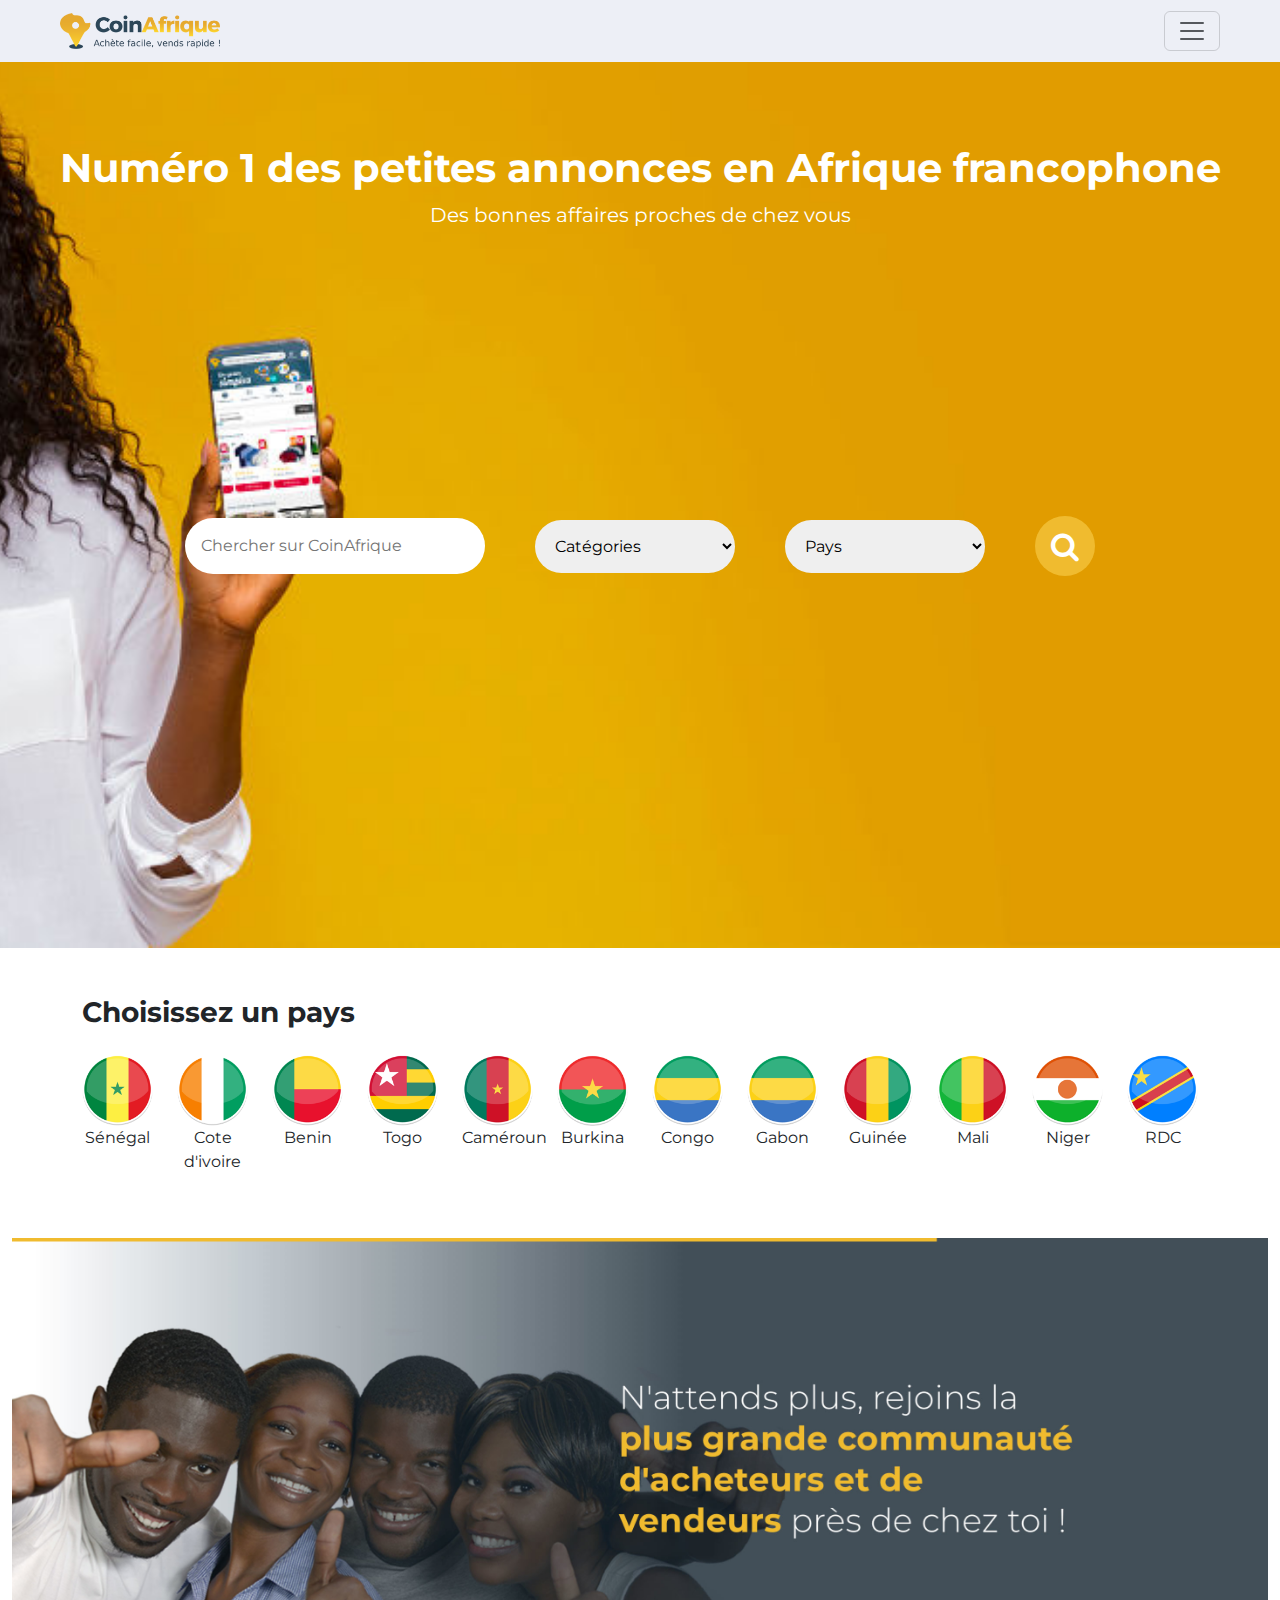
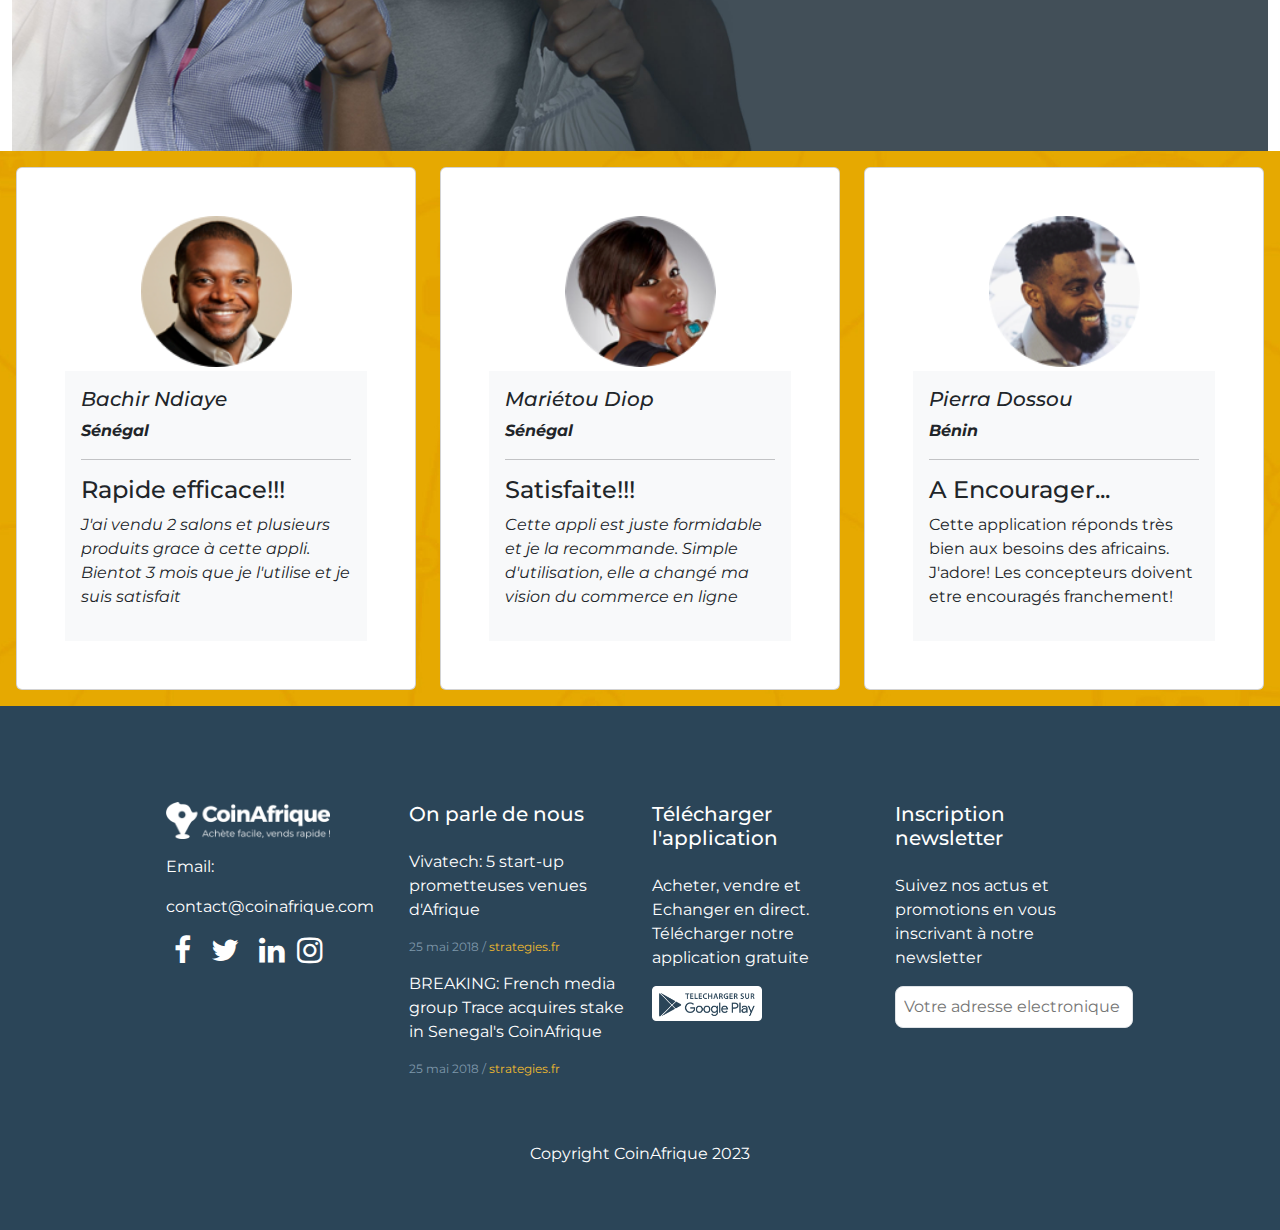
<file: index.html>
<!DOCTYPE html>
<html lang="en">

<head>
    <meta charset="UTF-8">
    <meta name="viewport" content="width=device-width, initial-scale=1.0">
    <link rel="stylesheet" href="assets/css/bootstrap.css">
    <link href="https://cdn.jsdelivr.net/npm/bootstrap@5.3.2/dist/css/bootstrap.min.css" rel="stylesheet"
        integrity="sha384-T3c6CoIi6uLrA9TneNEoa7RxnatzjcDSCmG1MXxSR1GAsXEV/Dwwykc2MPK8M2HN" crossorigin="anonymous">
    <link rel="stylesheet" href="styles.css">
    <link rel="stylesheet" href="https://cdnjs.cloudflare.com/ajax/libs/font-awesome/4.7.0/css/font-awesome.css"
        integrity="sha512-5A8nwdMOWrSz20fDsjczgUidUBR8liPYU+WymTZP1lmY9G6Oc7HlZv156XqnsgNUzTyMefFTcsFH/tnJE/+xBg=="
        crossorigin="anonymous" referrerpolicy="no-referrer" />
    <title>Accueil</title>
</head>

<body>

    <nav class="navbar fixed-top w-100 px-5">
        <div class="container-fluid">
            <a class="navbar-brand" href="#">
                <img src="images/nouveau-Logo_CoinAfrique.png" alt="" class="img-fluid test">
            </a>
            <button class="navbar-toggler" type="button" data-bs-toggle="collapse" data-bs-target="#navbarNav"
                aria-controls="navbarNav" aria-expanded="false" aria-label="Toggle navigation">
                <span class="navbar-toggler-icon"></span>
            </button>
            <div class="collapse navbar-collapse" id="navbarNav">
                <ul class="navbar-nav mt-4">
                    <li class="nav-item">
                        <a class="nav-link active" aria-current="page" href="index.html">Accueil</a>
                    </li>
                    <li class="nav-item">
                        <a class="nav-link" href="a-propos.html">A propos</a>
                    </li>
                    <li class="nav-item">
                        <a class="nav-link" href="presse.html">Presse</a>
                    </li>
                    <li class="nav-item">
                        <a class="nav-link" href="tutoriels.html">Tutoriels</a>
                    </li>
                    <li class="nav-item">
                        <a class="nav-link" href="blog.html">Blog</a>
                    </li>
                    <li class="nav-item">
                        <a class="nav-link" href="contact.html">Contact</a>
                    </li>
                </ul>
            </div>
        </div>


    </nav>
    <div class="header pt-5 mt-5">
        <div class="col-12 col-sm-12   text-center  mt-5  ">
            <h1 class="text-white fw-bold text ">Numéro 1 des petites annonces en Afrique francophone</h1>
            <p class="text-white fs-5 mt-2">Des bonnes affaires proches de chez vous</p>
        </div>
        <div class="d-flex justify-content-center align-items-center mt-5 middle">
            <div>
                <input style="width: 300px;" type="text" class="p-3 rounded-5 border-0"
                    placeholder="Chercher sur CoinAfrique">
            </div>
            <div>
                <select style="width: 200px;" name="sec" id="sec" class="p-3 rounded-5 border-0">
                    <option value="Catégories">Catégories</option>
                </select>
            </div>
            <div>
                <select style="width: 200px;" name="sec" id="sec" class="p-3 rounded-5 border-0">
                    <option value="Payss">Pays</option>
                </select>
            </div>
            <div class="d-flex justify-content-center align-items-center rounded-5 p-4"
                style="background-color: #F0BB2F; width: 60px; height: 60px;">
                <i class="fa fa-search text-white"></i>
            </div>
        </div>


    </div>
    </div>
    <section id="pays">
        <div class="container mt-5">
            <div class="row">
                <h3 class="fw-bolder mb-4  pays">Choisissez un pays</h3>
            </div>
            <div class="row text-center">
                <div class="col-lg-1">
                    <img src="images/Icone_Senegal.png" alt="" class="img-fluid ">
                    <p class="text-center">Sénégal</p>
                </div>
                <div class="col-lg-1">
                    <img src="images/Icone_IvoryCoast.png" alt="" class="img-fluid ">
                    <p class="text-center ">Cote d'ivoire</p>
                </div>
                <div class="col-lg-1">
                    <img src="images/Icone_Benin.png" alt="" class="img-fluid ">
                    <p class="text-center">Benin</p>
                </div>
                <div class="col-lg-1">
                    <img src="images/Icone_Togo.png" alt="" class="img-fluid ">
                    <p class="text-center">Togo</p>
                </div>
                <div class="col-lg-1">
                    <img src="images/Icone_Cameroon.png" alt="" class="img-fluid ">
                    <p class="text-center">Caméroun</p>
                </div>
                <div class="col-lg-1">
                    <img src="images/Icone_BurkinaFaso.png" alt="" class="img-fluid">
                    <p class="text-center ">Burkina</p>

                </div>

                <div class="col-lg-1">
                    <img src="images/Icone_Gabon.png" alt="" class="img-fluid ">
                    <p class="text-center">Congo</p>
                </div>
                <div class="col-lg-1">
                    <img src="images/Icone_Gabon.png" alt="" class="img-fluid ">
                    <p class="text-center">Gabon</p>
                </div>
                <div class="col-lg-1">
                    <img src="images/Icone_Guinee.png" alt="" class="img-fluid ">
                    <p class="text-center">Guinée</p>
                </div>
                <div class="col-lg-1">
                    <img src="images/Icone_Mali.png" alt="" class="img-fluid ">
                    <p class="text-center">Mali</p>
                </div>
                <div class="col-lg-1">
                    <img src="images/Icone_Niger.png" alt="" class="img-fluid ">
                    <p class="text-center">Niger</p>
                </div>
                <div class="col-lg-1">
                    <img src="images/Icone_RDCongo.png" alt="" class="img-fluid ">
                    <p class="text-center">RDC</p>
                </div>
            </div>
        </div>
    </section>
    <!-- Présentation -->
    <section id="pres" class="mt-5 ">
        <div class="container-fluid mt-5">
            <div id="carouselExampleSlidesOnly" class="carousel slide" data-bs-ride="carousel">
                <div class="carousel-inner">
                    <div class="carousel-item active">
                        <img src="images/slider1-2880x1177_c.jpg" class="d-block w-100" alt="...">
                    </div>
                    <div class="carousel-item">
                        <img src="images/slider2-2880x1177_c.jpg" class="d-block w-100" alt="...">
                    </div>
                    <div class="carousel-item">
                        <img src="images/slide3.jpg" class="d-block w-100" alt="...">
                    </div>
                </div>
            </div>

        </div>
    </section>
    <!-- Testimony -->
    <section id="testimony">
        <div class="container-fluid p-3">
            <div class="row gy-4 justify-content-center align-items-center">
                <div class="col-lg-4">
                    <div class="card testimony-card rounded p-5">
                        <div class="d-flex justify-content-center align-items-center">
                            <img src="images/Profil.png" alt="" class="img-fluid w-50">
                        </div>
                        <div class="card-body bg-light mt-1">

                            <h5 class="fst-italic">Bachir Ndiaye</h5>
                            <p class="fst-italic fw-bold">Sénégal</p>
                            <hr>
                            <h4>Rapide efficace!!!</h4>
                            <p class="fst-italic">J'ai vendu 2 salons et plusieurs produits grace à cette appli. Bientot
                                3 mois que je
                                l'utilise et je suis satisfait</p>
                        </div>
                    </div>
                </div>
                <div class="col-lg-4">
                    <div class="card testimony-card rounded p-5">
                        <div class="d-flex justify-content-center align-items-center">
                            <img src="images/Profil2.png" alt="" class="w-50">
                        </div>
                        <div class="card-body bg-light mt-1">

                            <h5 class="fst-italic">Mariétou Diop</h5>
                            <p class="fst-italic fw-bold">Sénégal</p>
                            <hr>
                            <h4>Satisfaite!!!</h4>
                            <p class="fst-italic">Cette appli est juste formidable et je la recommande. Simple
                                d'utilisation, elle a changé
                                ma vision du commerce en ligne</p>
                        </div>
                    </div>
                </div>
                <div class="col-lg-4">
                    <div class="card testimony-card rounded p-5">
                        <div class="d-flex justify-content-center align-items-center">
                            <img src="images/Profil3.png" alt="" class="w-50">
                        </div>
                        <div class="card-body bg-light mt-1">

                            <h5 class="fst-italic">Pierra Dossou</h5>
                            <p class="fst-italic fw-bold">Bénin</p>
                            <hr>
                            <h4>A Encourager...</h4>
                            <p>Cette application réponds très bien aux besoins des africains. J'adore! Les concepteurs
                                doivent etre encouragés franchement!</p>
                        </div>
                    </div>
                </div>
            </div>


        </div>
    </section>
    <!-- footer -->
    <footer>
        <div class="container p-5">
            <div class="row text-white p-5">
                <div class="col-lg-3">
                    <img src="images/logo-Coin-Afrique_blanc.png" alt="" class="w-75 mb-3">
                    <p>Email:</p>
                    <p>contact@coinafrique.com</p>
                    <div>
                        <i class="fa fa-facebook mx-2" aria-hidden="true"></i>
                        <i class="fa fa-twitter mx-2" aria-hidden="true"></i>
                        <i class="fa fa-linkedin mx-2" aria-hidden="true"></i>
                        <i class="fa fa-instagram " aria-hidden="true"></i>
                    </div>
                </div>

                <div class="col-lg-3">
                    <h5 class="mb-4">On parle de nous</h5>
                    <p>Vivatech: 5 start-up prometteuses venues d'Afrique</p>
                    <p class="para2">25 mai 2018 / <span class="span"> strategies.fr</span></p>
                    <p>BREAKING: French media group Trace acquires stake in Senegal's CoinAfrique</p>
                    <p class="para2">25 mai 2018 / <span class="span"> strategies.fr</span></p>
                </div>

                <div class="col-lg-3">
                    <h5 class="mb-4">Télécharger l'application</h5>
                    <p>Acheter, vendre et Echanger en direct. Télécharger notre application gratuite</p>
                    <img src="images/Icon_GooglePlay.png" alt="" class="img-fluid w-50">
                </div>

                <div class="col-lg-3">
                    <h5 class="mb-4">Inscription newsletter</h5>
                    <p>Suivez nos actus et promotions en vous inscrivant à notre newsletter</p>
                    <input type="text" placeholder="Votre adresse electronique" class="p-2 border rounded-3">

                </div>
            </div>
            <div class="row">
                <p class="text-white text-center">Copyright CoinAfrique 2023</p>
            </div>
        </div>
    </footer>
    <script src="https://cdn.jsdelivr.net/npm/bootstrap@5.3.2/dist/js/bootstrap.bundle.min.js"
        integrity="sha384-C6RzsynM9kWDrMNeT87bh95OGNyZPhcTNXj1NW7RuBCsyN/o0jlpcV8Qyq46cDfL"
        crossorigin="anonymous"></script>
</body>

</html>
</file>
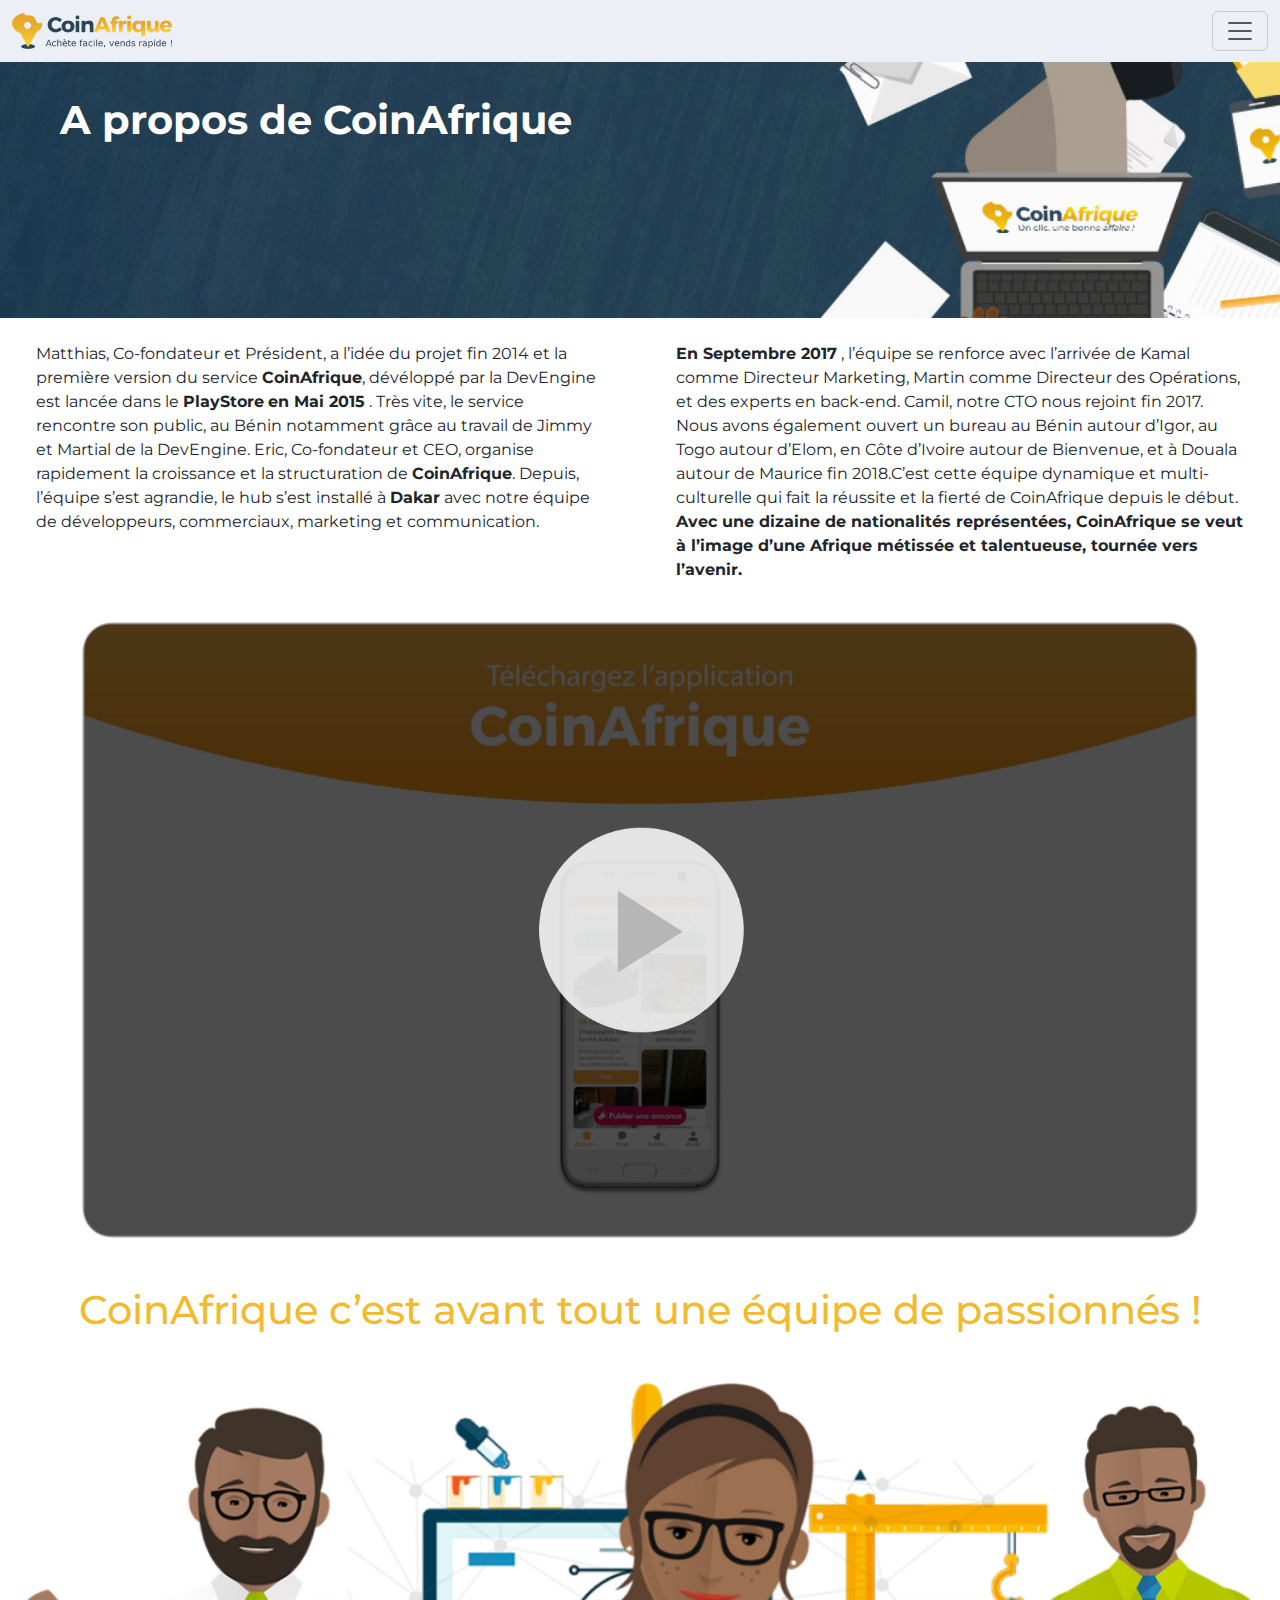
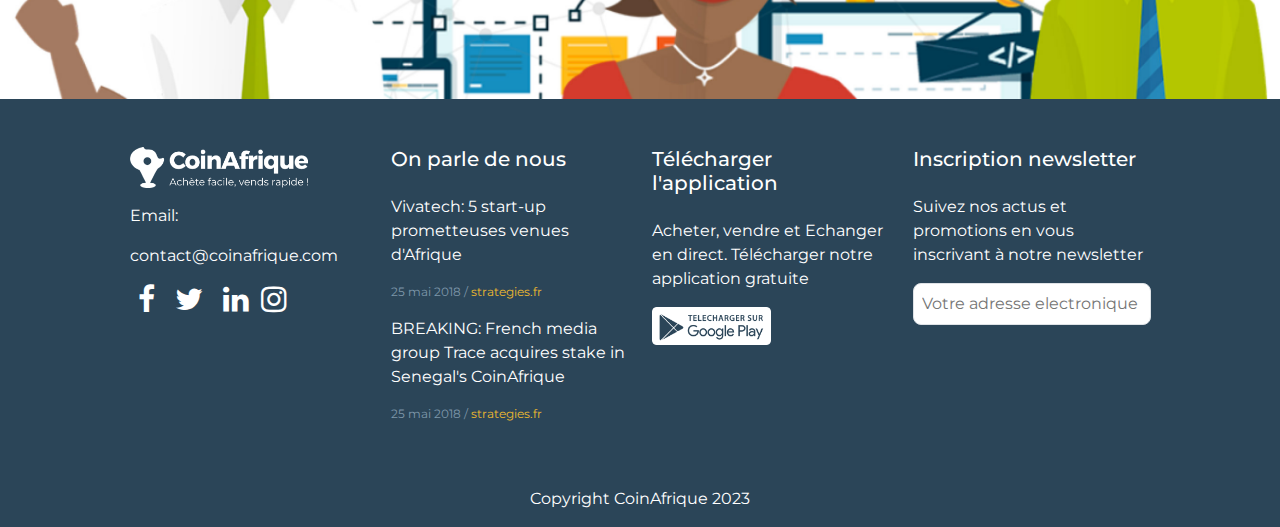
<file: a-propos.html>
<!DOCTYPE html>
<html lang="en">

<head>
  <meta charset="UTF-8">
  <meta name="viewport" content="width=device-width, initial-scale=1.0">
  <link rel="stylesheet" href="assets/css/bootstrap.css">
  <link href="https://cdn.jsdelivr.net/npm/bootstrap@5.3.2/dist/css/bootstrap.min.css" rel="stylesheet"
    integrity="sha384-T3c6CoIi6uLrA9TneNEoa7RxnatzjcDSCmG1MXxSR1GAsXEV/Dwwykc2MPK8M2HN" crossorigin="anonymous">
  <link rel="stylesheet" href="styles.css">
  <link rel="stylesheet" href="https://cdnjs.cloudflare.com/ajax/libs/font-awesome/4.7.0/css/font-awesome.css"
    integrity="sha512-5A8nwdMOWrSz20fDsjczgUidUBR8liPYU+WymTZP1lmY9G6Oc7HlZv156XqnsgNUzTyMefFTcsFH/tnJE/+xBg=="
    crossorigin="anonymous" referrerpolicy="no-referrer" />
  <title>A propos</title>
</head>

<body>
  <nav class="navbar  fixed-top w-100">
    <div class="container-fluid">
      <a class="navbar-brand" href="#">
        <img src="images/nouveau-Logo_CoinAfrique.png" alt="" class="img-fluid test">
      </a>
      <button class="navbar-toggler" type="button" data-bs-toggle="collapse" data-bs-target="#navbarNav"
        aria-controls="navbarNav" aria-expanded="false" aria-label="Toggle navigation">
        <span class="navbar-toggler-icon"></span>
      </button>
      <div class="collapse navbar-collapse" id="navbarNav">
        <ul class="navbar-nav">
          <li class="nav-item">
            <a class="nav-link active" aria-current="page" href="index.html">Accueil</a>
          </li>
          <li class="nav-item">
            <a class="nav-link" href="a-propos.html">A propos</a>
          </li>
          <li class="nav-item">
            <a class="nav-link" href="presse.html">Presse</a>
          </li>
          <li class="nav-item">
            <a class="nav-link" href="blog.html">Blog</a>
          </li>
          <li class="nav-item">
            <a class="nav-link" href="tutoriels.html">Tutoriels</a>
          </li>
          <li class="nav-item">
            <a class="nav-link" href="contact.html">Contact</a>
          </li>

        </ul>
      </div>
    </div>


  </nav>

  <!-- SECTION A PROPOS -->
  <section class="mt-5">

    <div class="container-fluid blog-bg mt-5 ">
      <h1 class="text-white fw-bolder pt-5 pb-5 ms-5">A propos de CoinAfrique</h1>
    </div>

  </section>
  <section id="a-propos">
    <div class="container-fluid ">

      <div class="row">
        <div class="col-lg-6">
          <p class="p-4 ">
            Matthias, Co-fondateur et Président, a l’idée du projet fin 2014 et la première version du service
            <span class="fw-bolder">CoinAfrique</span>, dévéloppé par la DevEngine est lancée dans le <span
              class="fw-bolder">PlayStore</span> <span class="fw-bolder">en Mai 2015</span>
            . Très vite, le service
            rencontre son public, au Bénin notamment grâce au travail de Jimmy et Martial de la DevEngine. Eric,
            Co-fondateur et CEO, organise rapidement la croissance et la structuration de <span class="fw-bolder">
              CoinAfrique</span>. Depuis, l’équipe
            s’est agrandie, le hub s’est installé à <span class="fw-bolder">Dakar</span> avec notre équipe de
            développeurs, commerciaux, marketing et
            communication.
          </p>
        </div>
        <div class="col-lg-6">
          <p class="p-4">
            <span class="fw-bolder"> En Septembre 2017</span> , l’équipe se renforce avec l’arrivée de Kamal comme
            Directeur Marketing, Martin comme
            Directeur des Opérations, et des experts en back-end. Camil, notre CTO nous rejoint fin 2017.
            Nous avons également ouvert un bureau au Bénin autour d’Igor, au Togo autour d’Elom, en Côte d’Ivoire autour
            de Bienvenue, et à Douala autour de Maurice fin 2018.C’est cette équipe dynamique et multi-culturelle qui
            fait la réussite et la fierté de CoinAfrique depuis le début. <span class="fw-bolder">Avec une dizaine de
              nationalités représentées,
              CoinAfrique se veut à l’image d’une Afrique métissée et talentueuse, tournée vers l’avenir.
          </p></span>
        </div>
      </div>
    </div>
  </section>
  <!--  -->
  <section class="video">
    <div class="container">
      <div class="row justify-content-center align-items-center">
        <div class="col">
          <div class="card  rounded-5 mb-5">
            <img src="images/video_placeholder.png" alt="" class="img-fluid">
          </div>

        </div>

      </div>
    </div>
  </section>
  <!--  -->
  <section class="team">
    <div class="container-fluid">
      <div class="row">
        <h1 class="text-center mb-5">CoinAfrique c’est avant tout une équipe de passionnés !</h1>
      </div>
      <div class="row">
        <img src="images/apropos-img.jpg" alt="">
      </div>
    </div>
  </section>
  <!-- FOOTER -->
  <footer>
    <div class="container">
      <div class="row text-white p-5">
        <div class="col-lg-3">
          <img src="images/logo-Coin-Afrique_blanc.png" alt="" class="w-75 mb-3">
          <p>Email:</p>
          <p>contact@coinafrique.com</p>
          <div>
            <i class="fa fa-facebook mx-2" aria-hidden="true"></i>
            <i class="fa fa-twitter mx-2" aria-hidden="true"></i>
            <i class="fa fa-linkedin mx-2" aria-hidden="true"></i>
            <i class="fa fa-instagram " aria-hidden="true"></i>
          </div>
        </div>
        <!--  -->
        <div class="col-lg-3">
          <h5 class="mb-4">On parle de nous</h5>
          <p>Vivatech: 5 start-up prometteuses venues d'Afrique</p>
          <p class="para2">25 mai 2018 / <span class="span"> strategies.fr</span></p>
          <p>BREAKING: French media group Trace acquires stake in Senegal's CoinAfrique</p>
          <p class="para2">25 mai 2018 / <span class="span"> strategies.fr</span></p>
        </div>
        <!--  -->
        <div class="col-lg-3">
          <h5 class="mb-4">Télécharger l'application</h5>
          <p>Acheter, vendre et Echanger en direct. Télécharger notre application gratuite</p>
          <img src="images/Icon_GooglePlay.png" alt="" class="img-fluid w-50">
        </div>
        <!--  -->
        <div class="col-lg-3">
          <h5 class="mb-4">Inscription newsletter</h5>
          <p>Suivez nos actus et promotions en vous inscrivant à notre newsletter</p>
          <input type="text" placeholder="Votre adresse electronique" class="p-2 border rounded-3">

        </div>
      </div>
      <div class="row">
        <p class="text-white text-center">Copyright CoinAfrique 2023</p>
      </div>
    </div>
  </footer>
  <script src="https://cdn.jsdelivr.net/npm/bootstrap@5.3.2/dist/js/bootstrap.bundle.min.js"
    integrity="sha384-C6RzsynM9kWDrMNeT87bh95OGNyZPhcTNXj1NW7RuBCsyN/o0jlpcV8Qyq46cDfL"
    crossorigin="anonymous"></script>
</body>

</html>
</file>
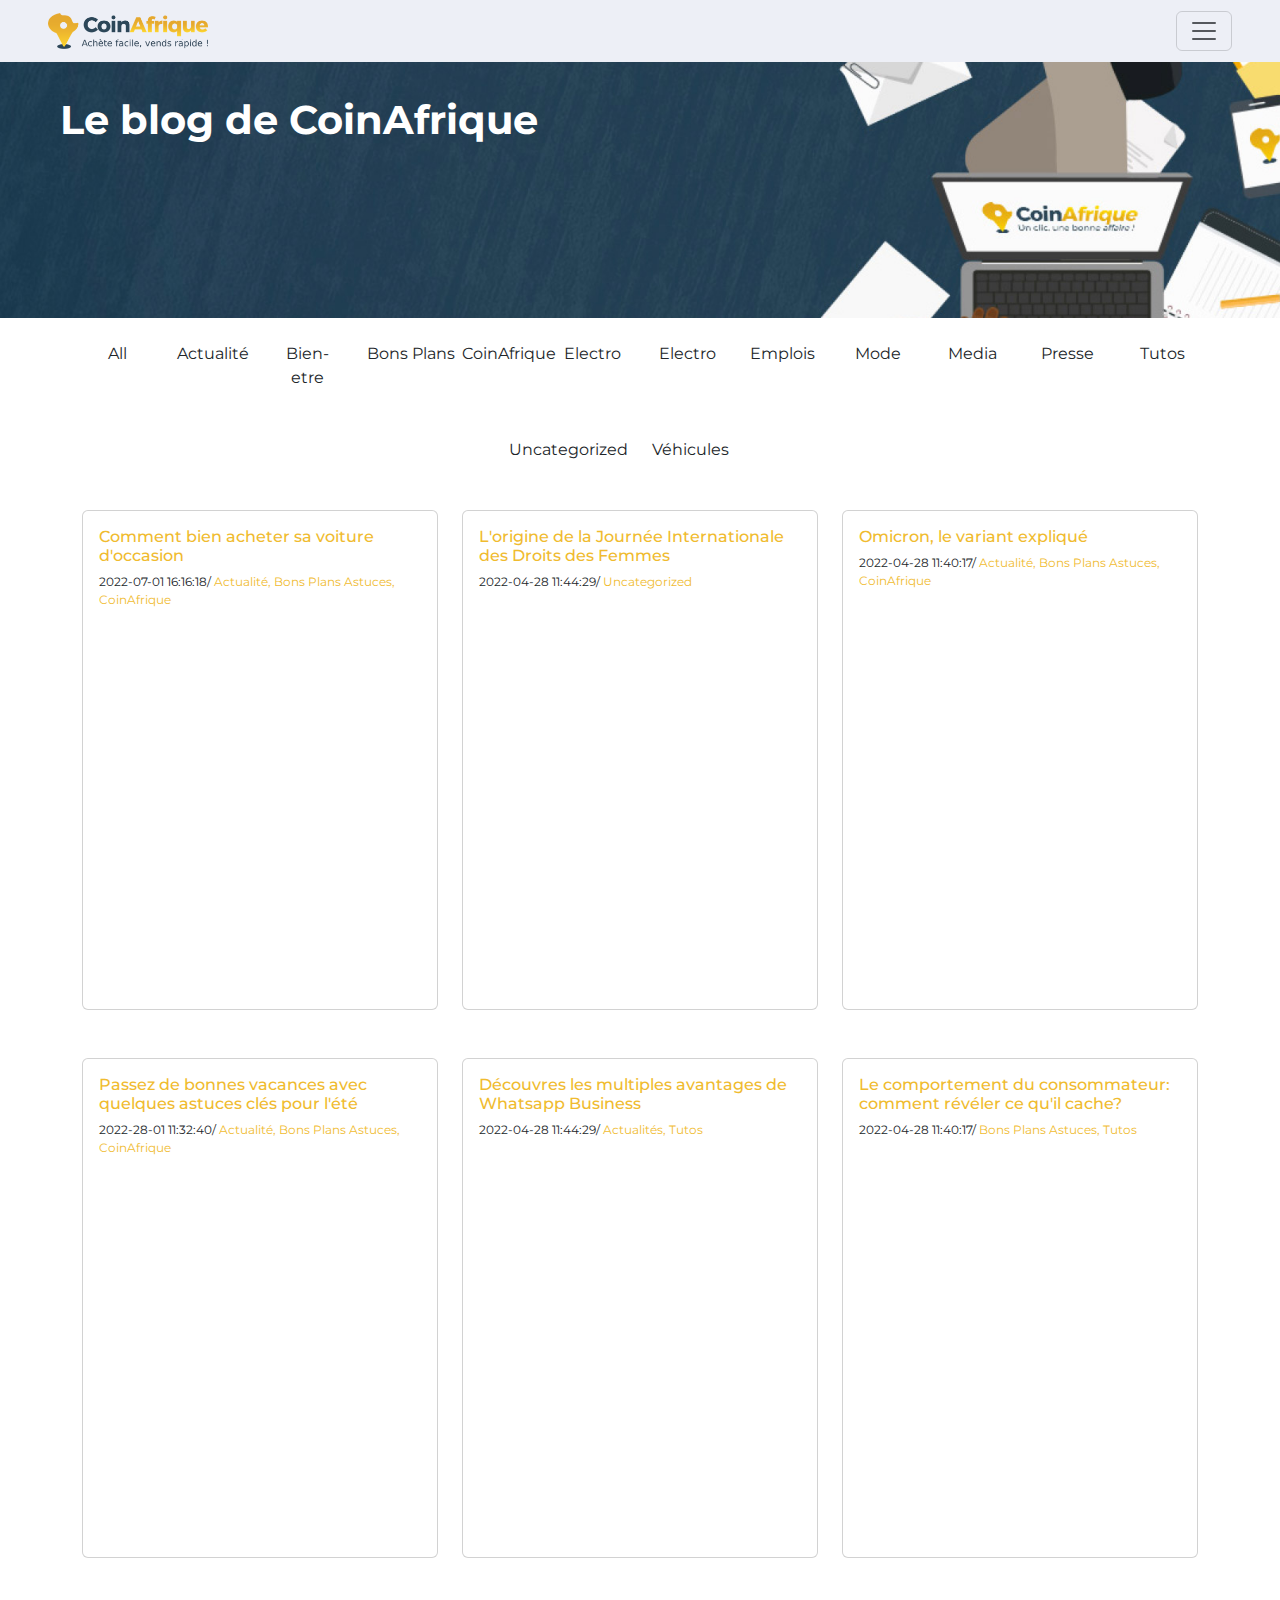
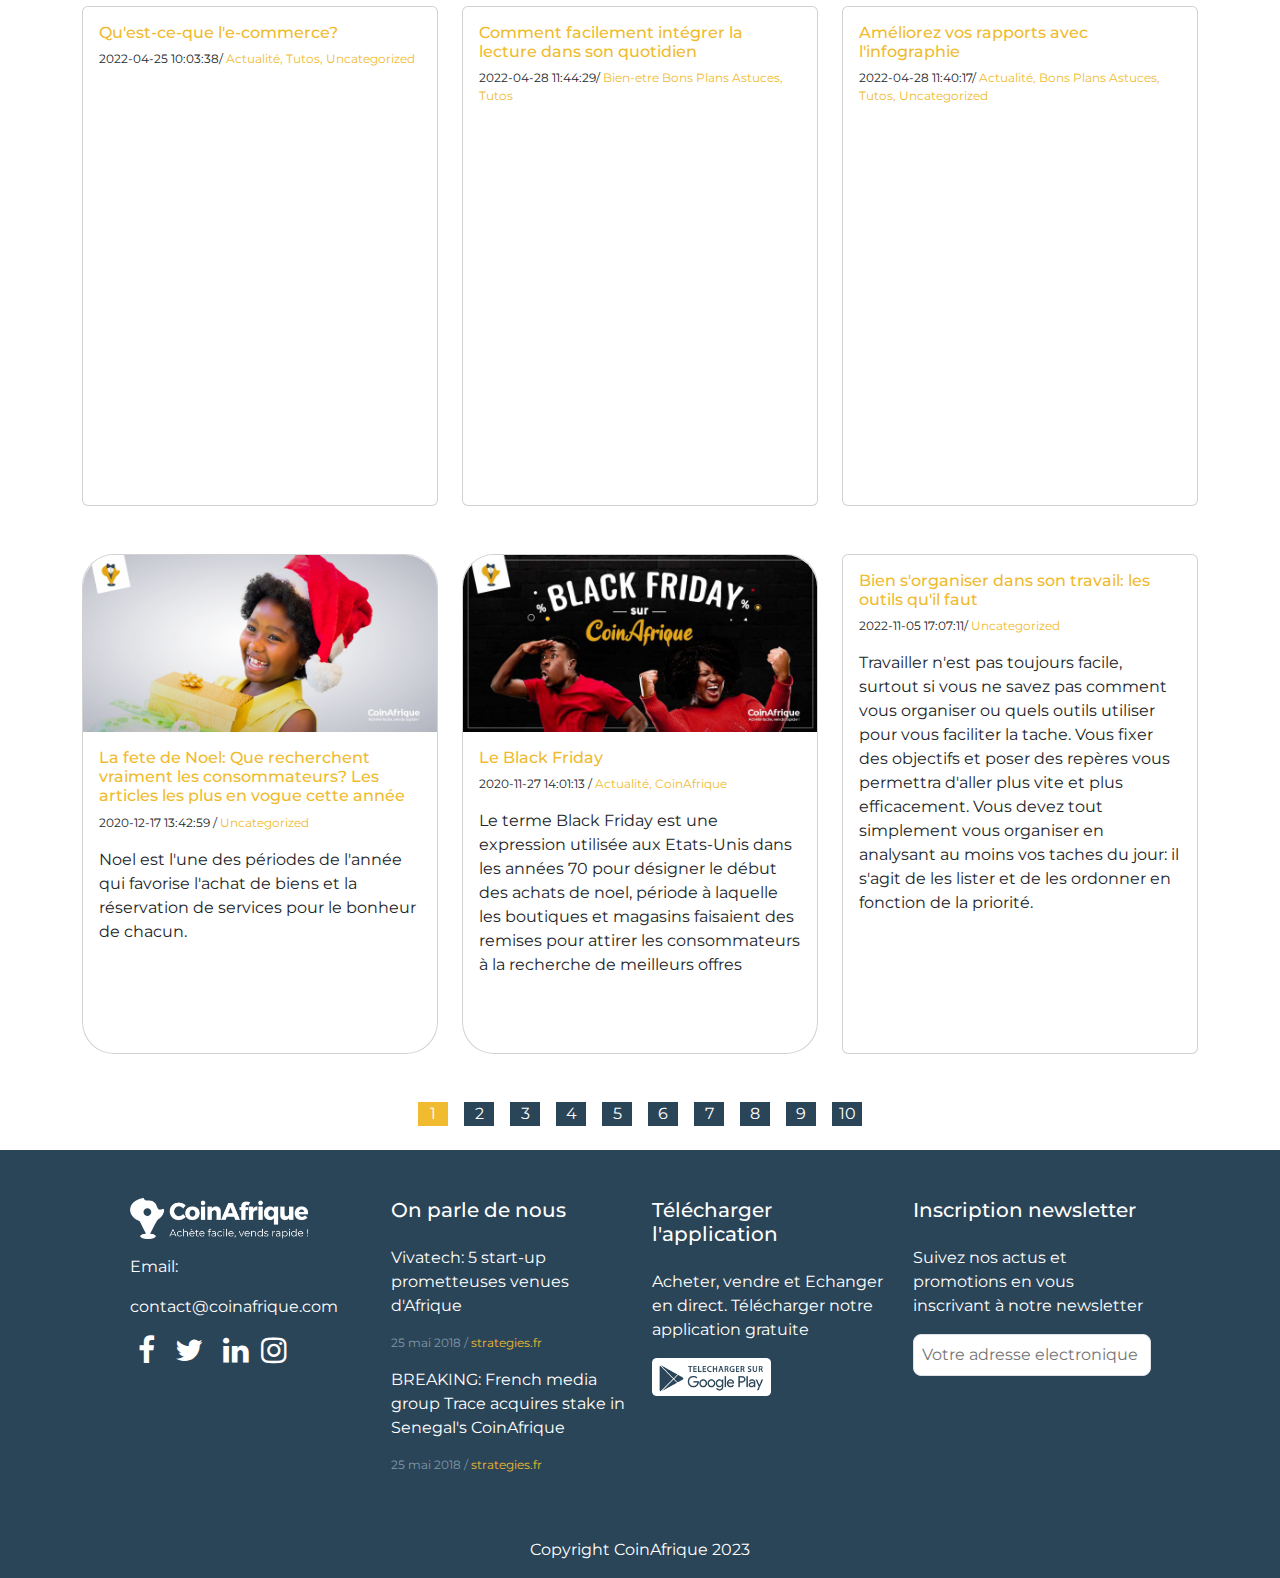
<file: blog.html>
<!DOCTYPE html>
<html lang="en">

<head>
    <meta charset="UTF-8">
    <meta name="viewport" content="width=device-width, initial-scale=1.0">
    <link rel="stylesheet" href="assets/css/bootstrap.css">
    <link href="https://cdn.jsdelivr.net/npm/bootstrap@5.3.2/dist/css/bootstrap.min.css" rel="stylesheet"
        integrity="sha384-T3c6CoIi6uLrA9TneNEoa7RxnatzjcDSCmG1MXxSR1GAsXEV/Dwwykc2MPK8M2HN" crossorigin="anonymous">
    <link rel="stylesheet" href="styles.css">
    <link rel="stylesheet" href="https://cdnjs.cloudflare.com/ajax/libs/font-awesome/4.7.0/css/font-awesome.css"
        integrity="sha512-5A8nwdMOWrSz20fDsjczgUidUBR8liPYU+WymTZP1lmY9G6Oc7HlZv156XqnsgNUzTyMefFTcsFH/tnJE/+xBg=="
        crossorigin="anonymous" referrerpolicy="no-referrer" />
    <title>Blog</title>
</head>

<body>
    <nav class="navbar px-5  fixed-top w-100">
        <div class="container-fluid  p-0 ">
            <a class="navbar-brand" href="#">
                <img src="images/nouveau-Logo_CoinAfrique.png" alt="" class="img-fluid test">
            </a>
            <button class="navbar-toggler" type="button" data-bs-toggle="collapse" data-bs-target="#navbarNav"
                aria-controls="navbarNav" aria-expanded="false" aria-label="Toggle navigation">
                <span class="navbar-toggler-icon"></span>
            </button>
            <div class="collapse navbar-collapse" id="navbarNav">
                <ul class="navbar-nav">
                    <li class="nav-item">
                        <a class="nav-link active" aria-current="page" href="index.html">Accueil</a>
                    </li>
                    <li class="nav-item">
                        <a class="nav-link" href="a-propos.html">A propos</a>
                    </li>
                    <li class="nav-item">
                        <a class="nav-link" href="presse.html">Presse</a>
                    </li>
                    <li class="nav-item">
                        <a class="nav-link" href="blog.html">Blog</a>
                    </li>
                    <li class="nav-item">
                        <a class="nav-link" href="tutoriels.html">Tutoriels</a>
                    </li>
                    <li class="nav-item">
                        <a class="nav-link" href="contact.html">Contact</a>
                    </li>
                </ul>
            </div>
        </div>


    </nav>

    <section class="mt-5 ">
        <div class="container-fluid blog-bg mt-5">
            <h1 class="text-white fw-bolder pt-5 pb-5 ms-5">Le blog de CoinAfrique</h1>
        </div>
    </section>
    <section id="blog">
        <div class="container">
            <div class="row mt-4 text-center">
                <div class="col-lg-1 ">
                    All
                </div>
                <div class="col-lg-1">
                    Actualité
                </div>
                <div class="col-lg-1">
                    Bien-etre
                </div>
                <div class="col-lg-1 text-nowrap">
                    Bons Plans
                </div>
                <div class="col-lg-1">
                    CoinAfrique
                </div>
                <div class="col-lg-1">
                    Electro
                </div>
                <div class="col-lg-1">
                    Electro
                </div>
                <div class="col-lg-1">
                    Emplois
                </div>
                <div class="col-lg-1">
                    Mode
                </div>
                <div class="col-lg-1">
                    Media
                </div>
                <div class="col-lg-1">
                    Presse
                </div>
                <div class="col-lg-1">
                    Tutos
                </div>
            </div>

        </div>
        <div class="container mt-5">
            <div class="row text-center">

                <div class="col text-end">
                    Uncategorized
                </div>
                <div class="col text-start">
                    Véhicules
                </div>
            </div>
            <div class="row gy-4 mt-4">
                <div class="col-lg-4">
                    <div class="card rounded">
                        <div class="card-body">
                            <h6>Comment bien acheter sa voiture d'occasion</h6>
                            <p class="para">2022-07-01 16:16:18/ <span class="span">Actualité, Bons Plans Astuces,
                                    CoinAfrique</span></p>
                        </div>
                    </div>
                </div>
                <div class="col-lg-4">
                    <div class="card rounded">
                        <div class="card-body">
                            <h6>L'origine de la Journée Internationale des Droits des Femmes</h6>
                            <p class="para">2022-04-28 11:44:29/ <span class="span">
                                    Uncategorized
                                </span></p>
                        </div>
                    </div>
                </div>
                <div class="col-lg-4">
                    <div class="card rounded">
                        <div class="card-body">
                            <h6>Omicron, le variant expliqué</h6>
                            <p class="para">2022-04-28 11:40:17/ <span class="span">Actualité, Bons Plans Astuces,
                                    CoinAfrique</span></p>
                        </div>
                    </div>
                </div>
            </div>
            <!-- Another row -->
            <div class="row gy-4 mt-4">
                <div class="col-lg-4">
                    <div class="card rounded">
                        <div class="card-body">
                            <h6>Passez de bonnes vacances avec quelques astuces clés pour l'été</h6>
                            <p class="para">2022-28-01 11:32:40/ <span class="span">Actualité, Bons Plans Astuces,
                                    CoinAfrique</span></p>
                        </div>
                    </div>
                </div>
                <div class="col-lg-4">
                    <div class="card rounded">
                        <div class="card-body">
                            <h6>Découvres les multiples avantages de Whatsapp Business</h6>
                            <p class="para">2022-04-28 11:44:29/ <span class="span">
                                    Actualités, Tutos
                                </span></p>
                        </div>
                    </div>
                </div>
                <div class="col-lg-4">
                    <div class="card rounded">
                        <div class="card-body">
                            <h6>Le comportement du consommateur: comment révéler ce qu'il cache?</h6>
                            <p class="para">2022-04-28 11:40:17/ <span class="span">Bons Plans Astuces,
                                    Tutos</span></p>
                        </div>
                    </div>
                </div>
            </div>
            <!-- Another row -->
            <div class="row gy-4 mt-4">
                <div class="col-lg-4">
                    <div class="card rounded">
                        <div class="card-body">
                            <h6>Qu'est-ce-que l'e-commerce?</h6>
                            <p class="para">2022-04-25 10:03:38/ <span class="span">Actualité, Tutos, Uncategorized
                                </span></p>
                        </div>
                    </div>
                </div>
                <div class="col-lg-4">
                    <div class="card rounded">
                        <div class="card-body">
                            <h6>Comment facilement intégrer la lecture dans son quotidien</h6>
                            <p class="para">2022-04-28 11:44:29/ <span class="span"> Bien-etre
                                    Bons Plans Astuces, Tutos
                                </span></p>
                        </div>
                    </div>
                </div>
                <div class="col-lg-4">
                    <div class="card rounded">
                        <div class="card-body">
                            <h6>Améliorez vos rapports avec l'infographie</h6>
                            <p class="para">2022-04-28 11:40:17/ <span class="span">Actualité, Bons Plans Astuces,
                                    Tutos, Uncategorized</span></p>
                        </div>
                    </div>
                </div>
            </div>
            <!-- Another row -->
            <div class="row gy-4 mt-4">
                <div class="col-lg-4">
                    <div class="card rounded-5">
                        <img src="images/CoinAfrique_Happy_little_girl_Push-768x384.png"
                            class="card-img-top rounded-top-5" alt="...">
                        <div class="card-body">
                            <h6>La fete de Noel: Que recherchent vraiment les consommateurs? Les articles les plus en
                                vogue cette année</h6>
                            <p class="para">2020-12-17 13:42:59 / <span class="span"> Uncategorized</span></p>
                            <p class="card-text">
                                Noel est l'une des périodes de l'année qui favorise l'achat de biens et la réservation
                                de services pour le bonheur de chacun.
                            </p>
                        </div>
                    </div>
                </div>
                <div class="col-lg-4">
                    <div class="card rounded-5">
                        <img src="images/BF-768x384.jpg" class="card-img-top rounded-top-5" alt="...">
                        <div class="card-body">
                            <h6>Le Black Friday</h6>
                            <p class="para">2020-11-27 14:01:13 / <span class="span"> Actualité, CoinAfrique</span></p>
                            <p class="card-text">
                                Le terme Black Friday est une expression utilisée aux Etats-Unis dans les années 70 pour
                                désigner le début des achats de noel, période à laquelle les boutiques et magasins
                                faisaient des remises pour attirer les consommateurs à la recherche de meilleurs offres
                            </p>
                        </div>
                    </div>
                </div>
                <div class="col-lg-4">
                    <div class="card rounded">
                        <div class="card-body">
                            <h6>Bien s'organiser dans son travail: les outils qu'il faut</h6>
                            <p class="para">2022-11-05 17:07:11/ <span class="span">
                                    Uncategorized</span></p>
                            <p class="card-text">
                                Travailler n'est pas toujours facile, surtout si vous ne savez pas comment vous
                                organiser ou quels outils utiliser pour vous faciliter la tache. Vous fixer des
                                objectifs et poser des repères vous permettra d'aller plus vite et plus efficacement.
                                Vous devez tout simplement vous organiser en analysant au moins vos taches du jour: il
                                s'agit de les lister et de les ordonner en fonction de la priorité.
                            </p>
                        </div>
                    </div>
                </div>
            </div>
            <!-- Last row -->
            <div class="button d-flex mt-5 mb-4 text-center justify-content-center align-items-center">
                <div class="btn-navigation text-white mx-2 p-0 active  ">1</div>
                <div class="btn-navigation text-white mx-2 p-0">2</div>
                <div class="btn-navigation text-white mx-2 p-0">3</div>
                <div class="btn-navigation text-white mx-2 p-0">4</div>
                <div class="btn-navigation text-white mx-2 p-0">5</div>
                <div class="btn-navigation text-white mx-2 p-0">6</div>
                <div class="btn-navigation text-white mx-2 p-0">7</div>
                <div class="btn-navigation text-white mx-2 p-0">8</div>
                <div class="btn-navigation text-white mx-2 p-0">9</div>
                <div class="btn-navigation text-white mx-2 p-0">10</div>
            </div>
        </div>

    </section>
    <!-- FOOTER -->
    <footer>
        <div class="container">
            <div class="row text-white p-5">
                <div class="col-lg-3">
                    <img src="images/logo-Coin-Afrique_blanc.png" alt="" class="w-75 mb-3">
                    <p>Email:</p>
                    <p>contact@coinafrique.com</p>
                    <div>
                        <i class="fa fa-facebook mx-2" aria-hidden="true"></i>
                        <i class="fa fa-twitter mx-2" aria-hidden="true"></i>
                        <i class="fa fa-linkedin mx-2" aria-hidden="true"></i>
                        <i class="fa fa-instagram " aria-hidden="true"></i>
                    </div>
                </div>
                <!--  -->
                <div class="col-lg-3">
                    <h5 class="mb-4">On parle de nous</h5>
                    <p>Vivatech: 5 start-up prometteuses venues d'Afrique</p>
                    <p class="para2">25 mai 2018 / <span class="span"> strategies.fr</span></p>
                    <p>BREAKING: French media group Trace acquires stake in Senegal's CoinAfrique</p>
                    <p class="para2">25 mai 2018 / <span class="span"> strategies.fr</span></p>
                </div>
                <!--  -->
                <div class="col-lg-3">
                    <h5 class="mb-4">Télécharger l'application</h5>
                    <p>Acheter, vendre et Echanger en direct. Télécharger notre application gratuite</p>
                    <img src="images/Icon_GooglePlay.png" alt="" class="img-fluid w-50">
                </div>
                <!--  -->
                <div class="col-lg-3">
                    <h5 class="mb-4">Inscription newsletter</h5>
                    <p>Suivez nos actus et promotions en vous inscrivant à notre newsletter</p>
                    <input type="text" placeholder="Votre adresse electronique" class="p-2 border rounded-3">

                </div>
            </div>
            <div class="row">
                <p class="text-white text-center">Copyright CoinAfrique 2023</p>
            </div>
        </div>
    </footer>
    <script src="https://cdn.jsdelivr.net/npm/bootstrap@5.3.2/dist/js/bootstrap.bundle.min.js"
        integrity="sha384-C6RzsynM9kWDrMNeT87bh95OGNyZPhcTNXj1NW7RuBCsyN/o0jlpcV8Qyq46cDfL"
        crossorigin="anonymous"></script>
</body>

</html>
</file>
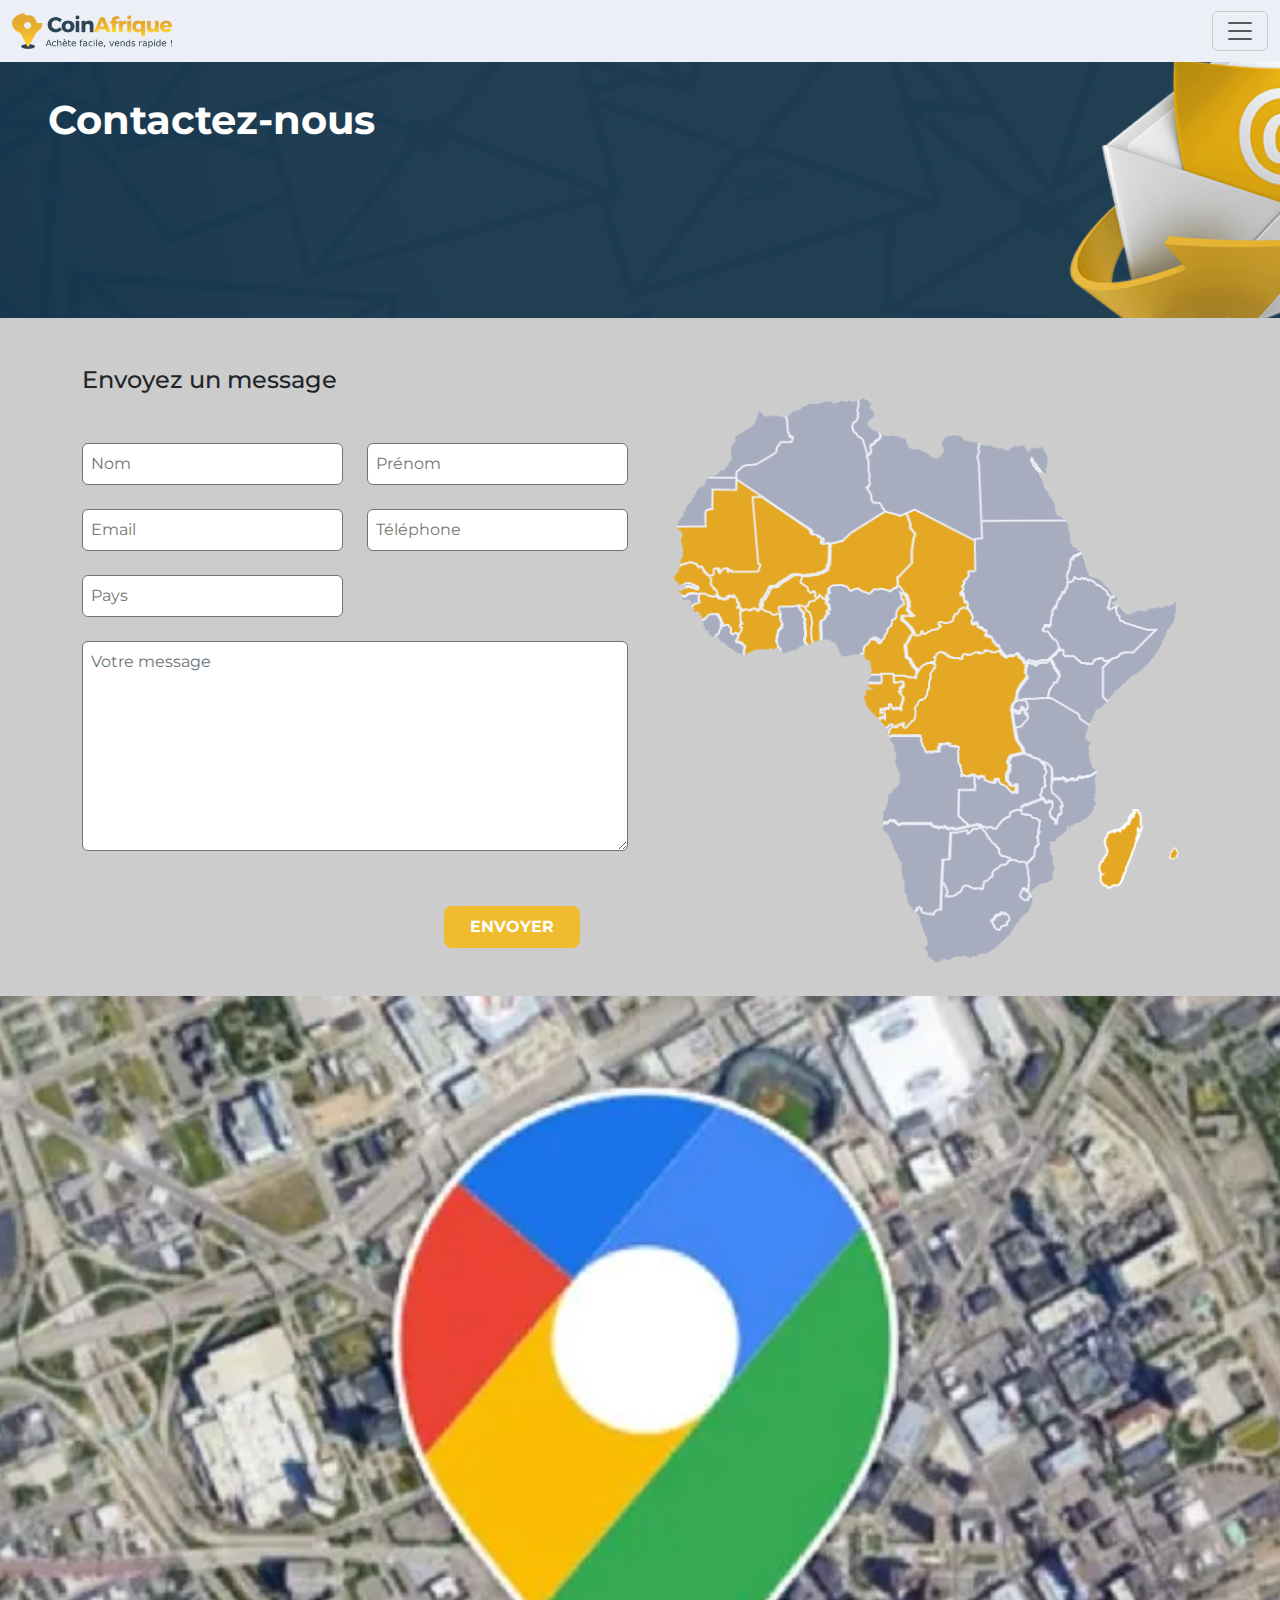
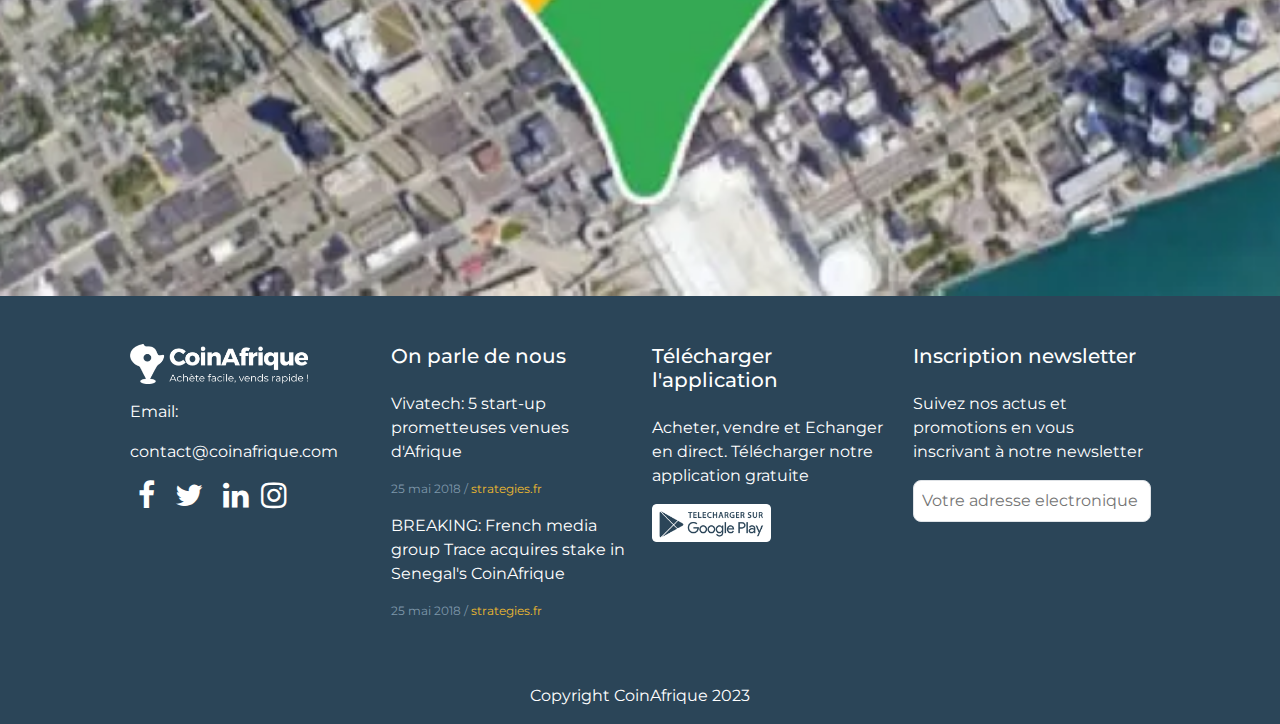
<file: contact.html>
<!DOCTYPE html>
<html lang="en">

<head>
    <meta charset="UTF-8">
    <meta name="viewport" content="width=device-width, initial-scale=1.0">
    <link rel="stylesheet" href="assets/css/bootstrap.css">
    <link href="https://cdn.jsdelivr.net/npm/bootstrap@5.3.2/dist/css/bootstrap.min.css" rel="stylesheet"
        integrity="sha384-T3c6CoIi6uLrA9TneNEoa7RxnatzjcDSCmG1MXxSR1GAsXEV/Dwwykc2MPK8M2HN" crossorigin="anonymous">
    <link rel="stylesheet" href="styles.css">
    <link rel="stylesheet" href="https://cdnjs.cloudflare.com/ajax/libs/font-awesome/4.7.0/css/font-awesome.css"
        integrity="sha512-5A8nwdMOWrSz20fDsjczgUidUBR8liPYU+WymTZP1lmY9G6Oc7HlZv156XqnsgNUzTyMefFTcsFH/tnJE/+xBg=="
        crossorigin="anonymous" referrerpolicy="no-referrer" />
    <title>Contact</title>
</head>

<body>
    <nav class="navbar fixed-top w-100">
        <div class="container-fluid">
            <a class="navbar-brand" href="#">
                <img src="images/nouveau-Logo_CoinAfrique.png" alt="" class="img-fluid test">
            </a>
            <button class="navbar-toggler" type="button" data-bs-toggle="collapse" data-bs-target="#navbarNav"
                aria-controls="navbarNav" aria-expanded="false" aria-label="Toggle navigation">
                <span class="navbar-toggler-icon"></span>
            </button>
            <div class="collapse navbar-collapse" id="navbarNav">
                <ul class="navbar-nav">
                    <li class="nav-item">
                        <a class="nav-link active" aria-current="page" href="index.html">Accueil</a>
                    </li>
                    <li class="nav-item">
                        <a class="nav-link" href="a-propos.html">A propos</a>
                    </li>
                    <li class="nav-item">
                        <a class="nav-link" href="presse.html">Presse</a>
                    </li>
                    <li class="nav-item">
                        <a class="nav-link" href="blog.html">Blog</a>
                    </li>
                    <li class="nav-item">
                        <a class="nav-link" href="tutoriels.html">Tutoriels</a>
                    </li>
                    <li class="nav-item">
                        <a class="nav-link" href="contact.html">Contact</a>
                    </li>
                </ul>
            </div>
        </div>


    </nav>
    <section class="contact-bg mt-5">
        <h1 class="text-white pt-5 pb-5 fw-bolder ms-5">Contactez-nous</h1>
    </section>
    <section id="contact">
        <div class="container  pt-5  ">
            <div class="row justify-content-center align-items-center">
                <div class="col-lg-6">
                    <h4 class="mb-5">Envoyez un message</h4>
                    <div class="row mb-2">
                        <div class="col-6">
                            <input type="text" placeholder="Nom"
                                class=" w-100 rounded p-2 text-secondary border border-secondary">
                        </div>
                        <div class="col-6">
                            <input type="text" placeholder="Prénom"
                                class="w-100 rounded p-2 text-secondary border border-secondary">
                        </div>
                    </div>
                    <div class="row mt-4">
                        <div class="col-6">
                            <input type="text" placeholder="Email"
                                class="w-100 rounded p-2 text-secondary border border-secondary">
                        </div>
                        <div class="col-6">
                            <input type="text" placeholder="Téléphone"
                                class="w-100 rounded p-2 text-secondary border border-secondary">
                        </div>
                    </div>
                    <div class="row mt-4">
                        <div class="col-6">
                            <input type="text" placeholder="Pays"
                                class="w-100 rounded p-2 text-secondary border border-secondary">
                        </div>
                    </div>
                    <div class="row mt-4">
                        <div class="col-12">
                            <textarea name="" id="" cols="" rows="8"
                                class="w-100 rounded p-2 text-secondary border border-secondary">Votre message</textarea>
                        </div>
                    </div>
                    <div class="row">
                        <div class="col text-end">
                            <button
                                class="btn  m-5 rounded-3 p-2 w-25 text-uppercase text-white fw-bold">Envoyer</button>
                        </div>
                    </div>
                </div>
                <div class="col-lg-6">
                    <img src="images/map-africa4-1.png" alt="" class="img-fluid">
                </div>
            </div>
        </div>
    </section>
    <section id="map">

    </section>
    <!-- footer -->
    <footer>
        <div class="container">
            <div class="row text-white p-5">
                <div class="col-lg-3">
                    <img src="images/logo-Coin-Afrique_blanc.png" alt="" class="w-75 mb-3">
                    <p>Email:</p>
                    <p>contact@coinafrique.com</p>
                    <div>
                        <i class="fa fa-facebook mx-2" aria-hidden="true"></i>
                        <i class="fa fa-twitter mx-2" aria-hidden="true"></i>
                        <i class="fa fa-linkedin mx-2" aria-hidden="true"></i>
                        <i class="fa fa-instagram " aria-hidden="true"></i>
                    </div>
                </div>
                <!--  -->
                <div class="col-lg-3">
                    <h5 class="mb-4">On parle de nous</h5>
                    <p>Vivatech: 5 start-up prometteuses venues d'Afrique</p>
                    <p class="para2">25 mai 2018 / <span class="span"> strategies.fr</span></p>
                    <p>BREAKING: French media group Trace acquires stake in Senegal's CoinAfrique</p>
                    <p class="para2">25 mai 2018 / <span class="span"> strategies.fr</span></p>
                </div>
                <!--  -->
                <div class="col-lg-3">
                    <h5 class="mb-4">Télécharger l'application</h5>
                    <p>Acheter, vendre et Echanger en direct. Télécharger notre application gratuite</p>
                    <img src="images/Icon_GooglePlay.png" alt="" class="img-fluid w-50">
                </div>
                <!--  -->
                <div class="col-lg-3">
                    <h5 class="mb-4">Inscription newsletter</h5>
                    <p>Suivez nos actus et promotions en vous inscrivant à notre newsletter</p>
                    <input type="text" placeholder="Votre adresse electronique" class="p-2 border rounded-3">

                </div>
            </div>
            <div class="row">
                <p class="text-white text-center">Copyright CoinAfrique 2023</p>
            </div>
        </div>
    </footer>
    <script src="https://cdn.jsdelivr.net/npm/bootstrap@5.3.2/dist/js/bootstrap.bundle.min.js"
        integrity="sha384-C6RzsynM9kWDrMNeT87bh95OGNyZPhcTNXj1NW7RuBCsyN/o0jlpcV8Qyq46cDfL"
        crossorigin="anonymous"></script>
</body>

</html>
</file>
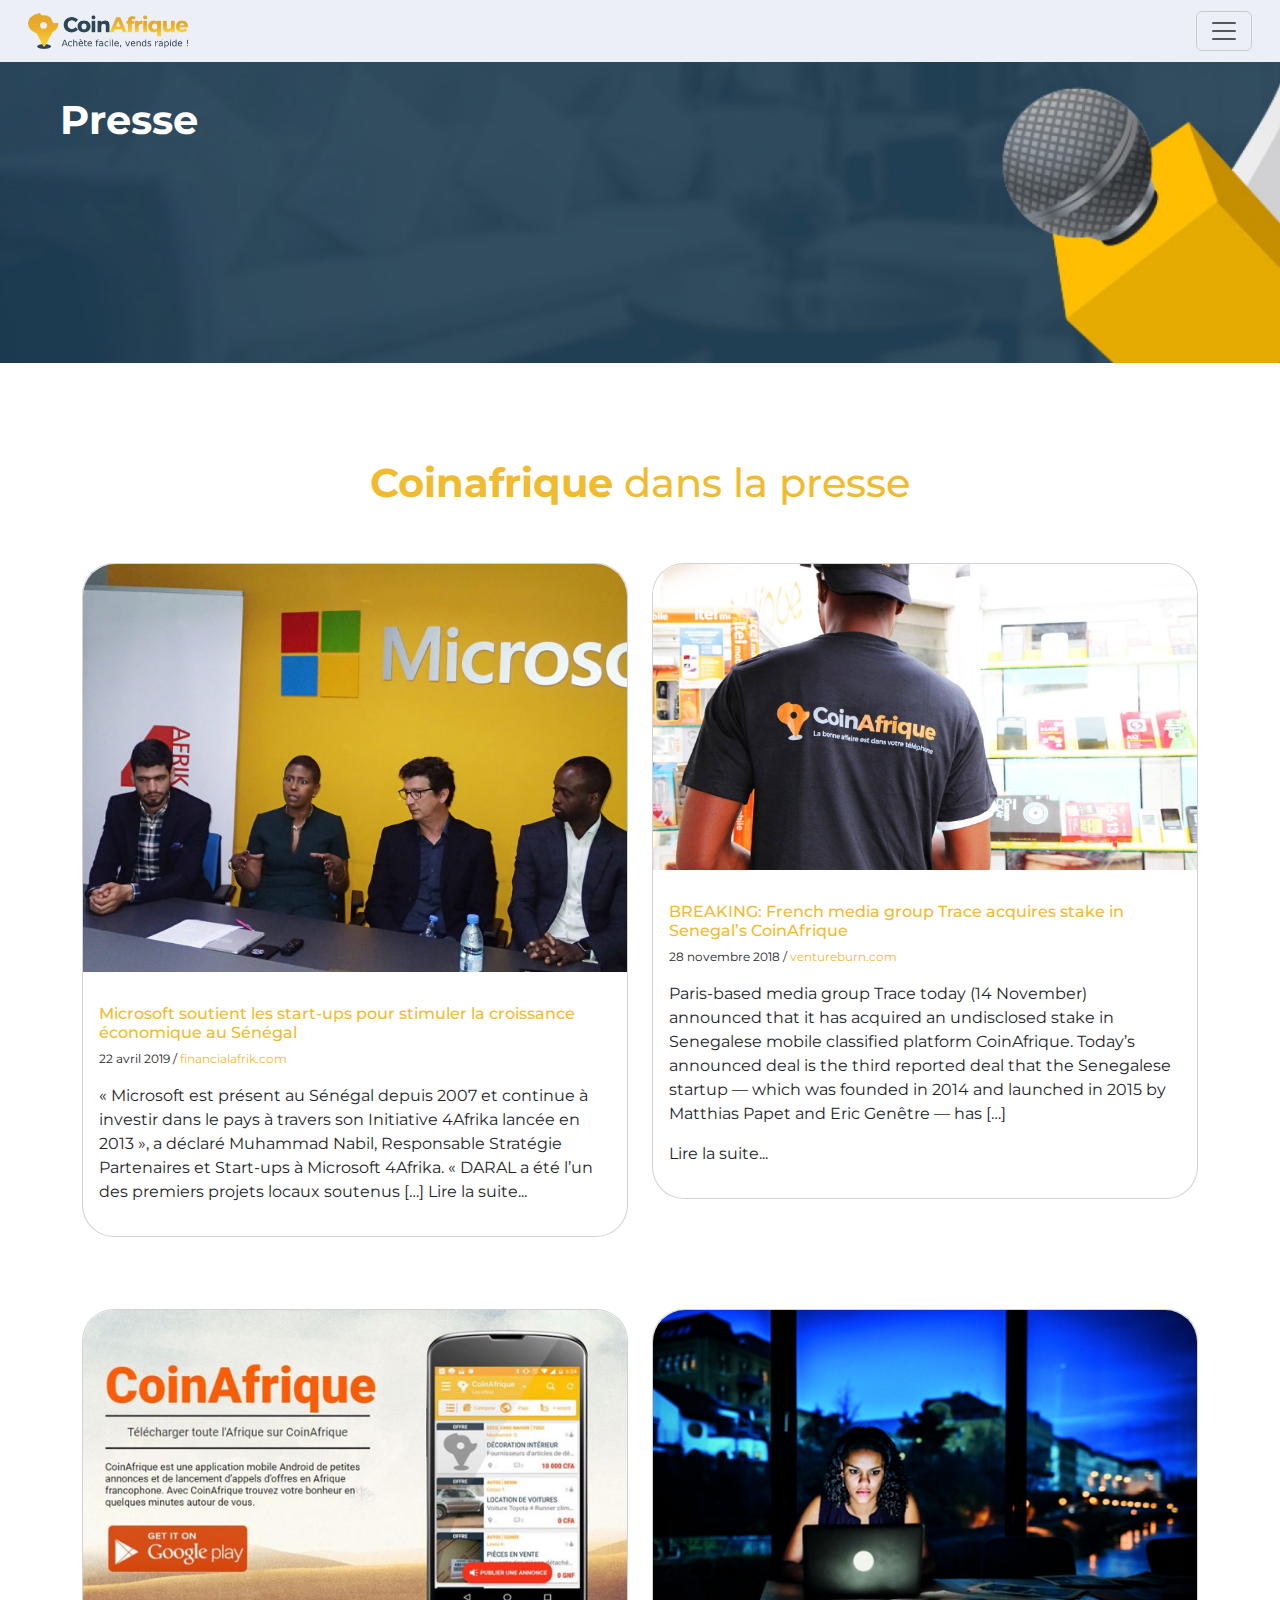
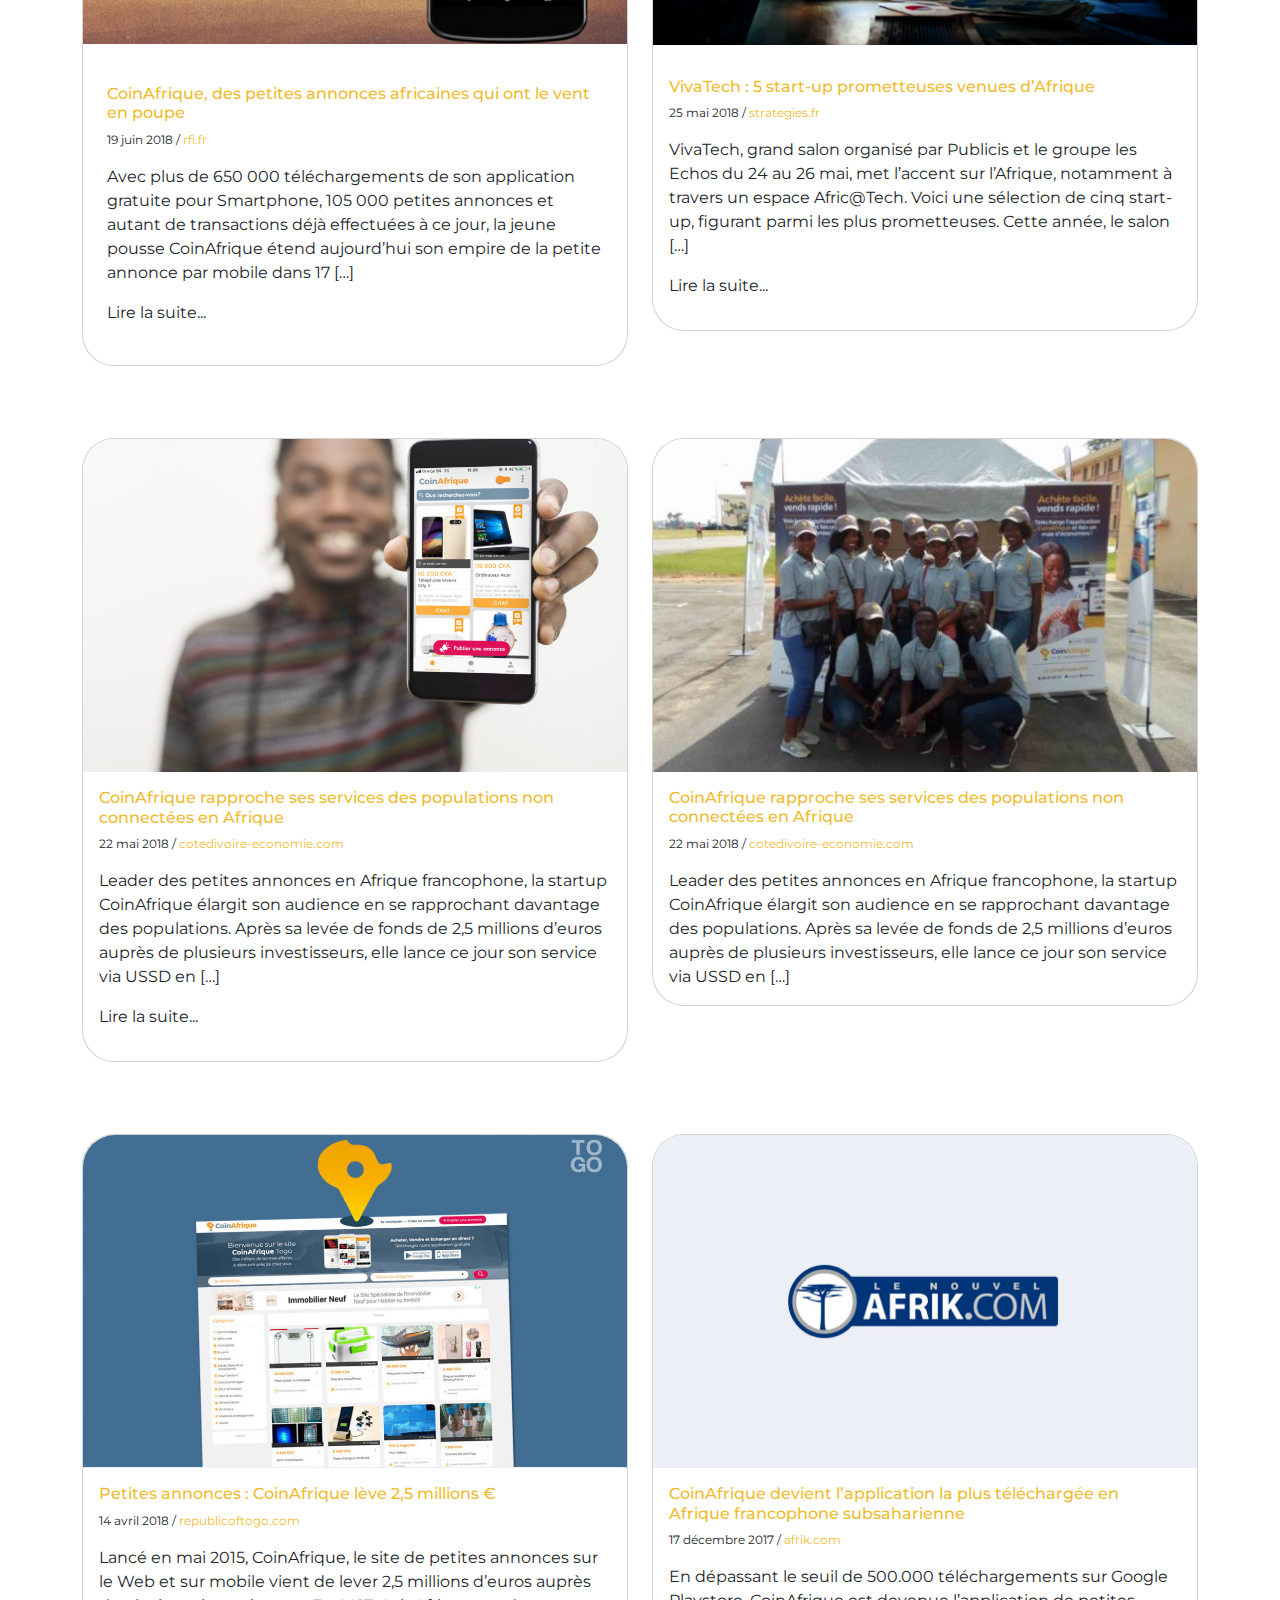
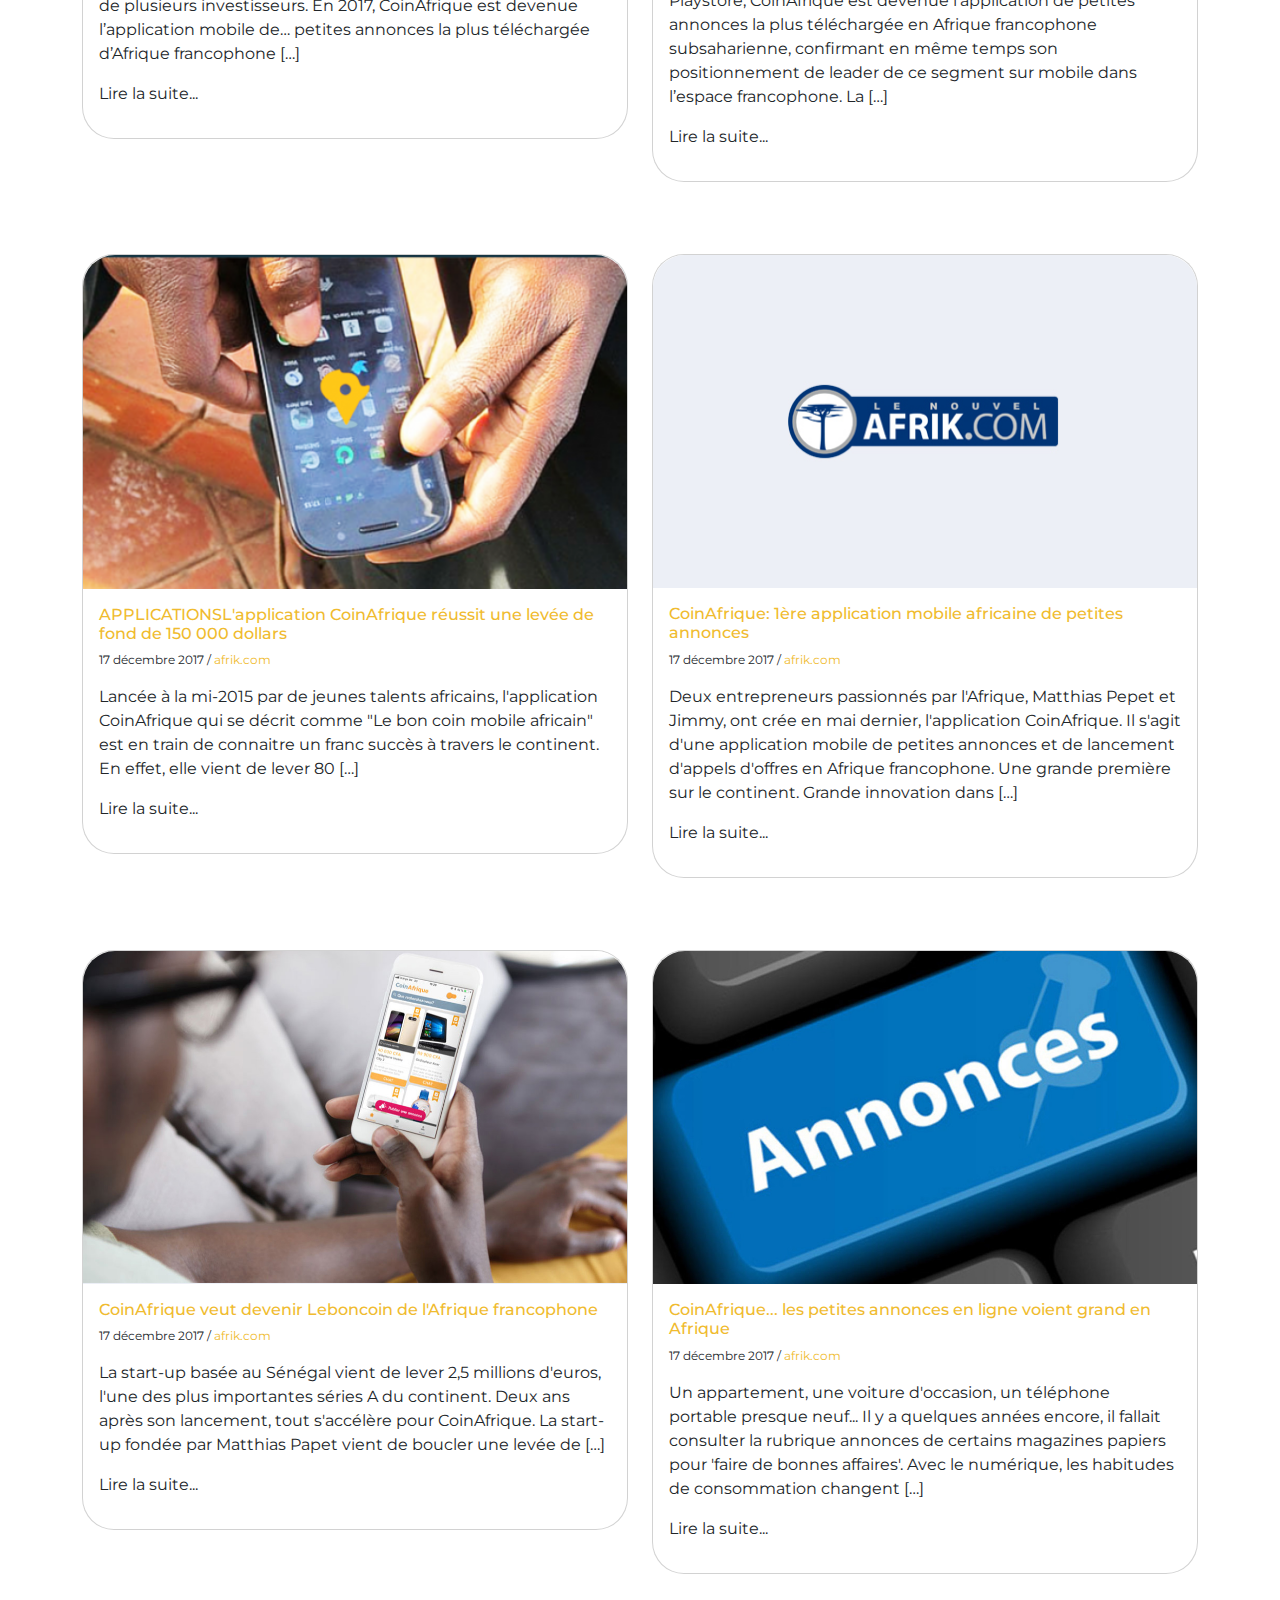
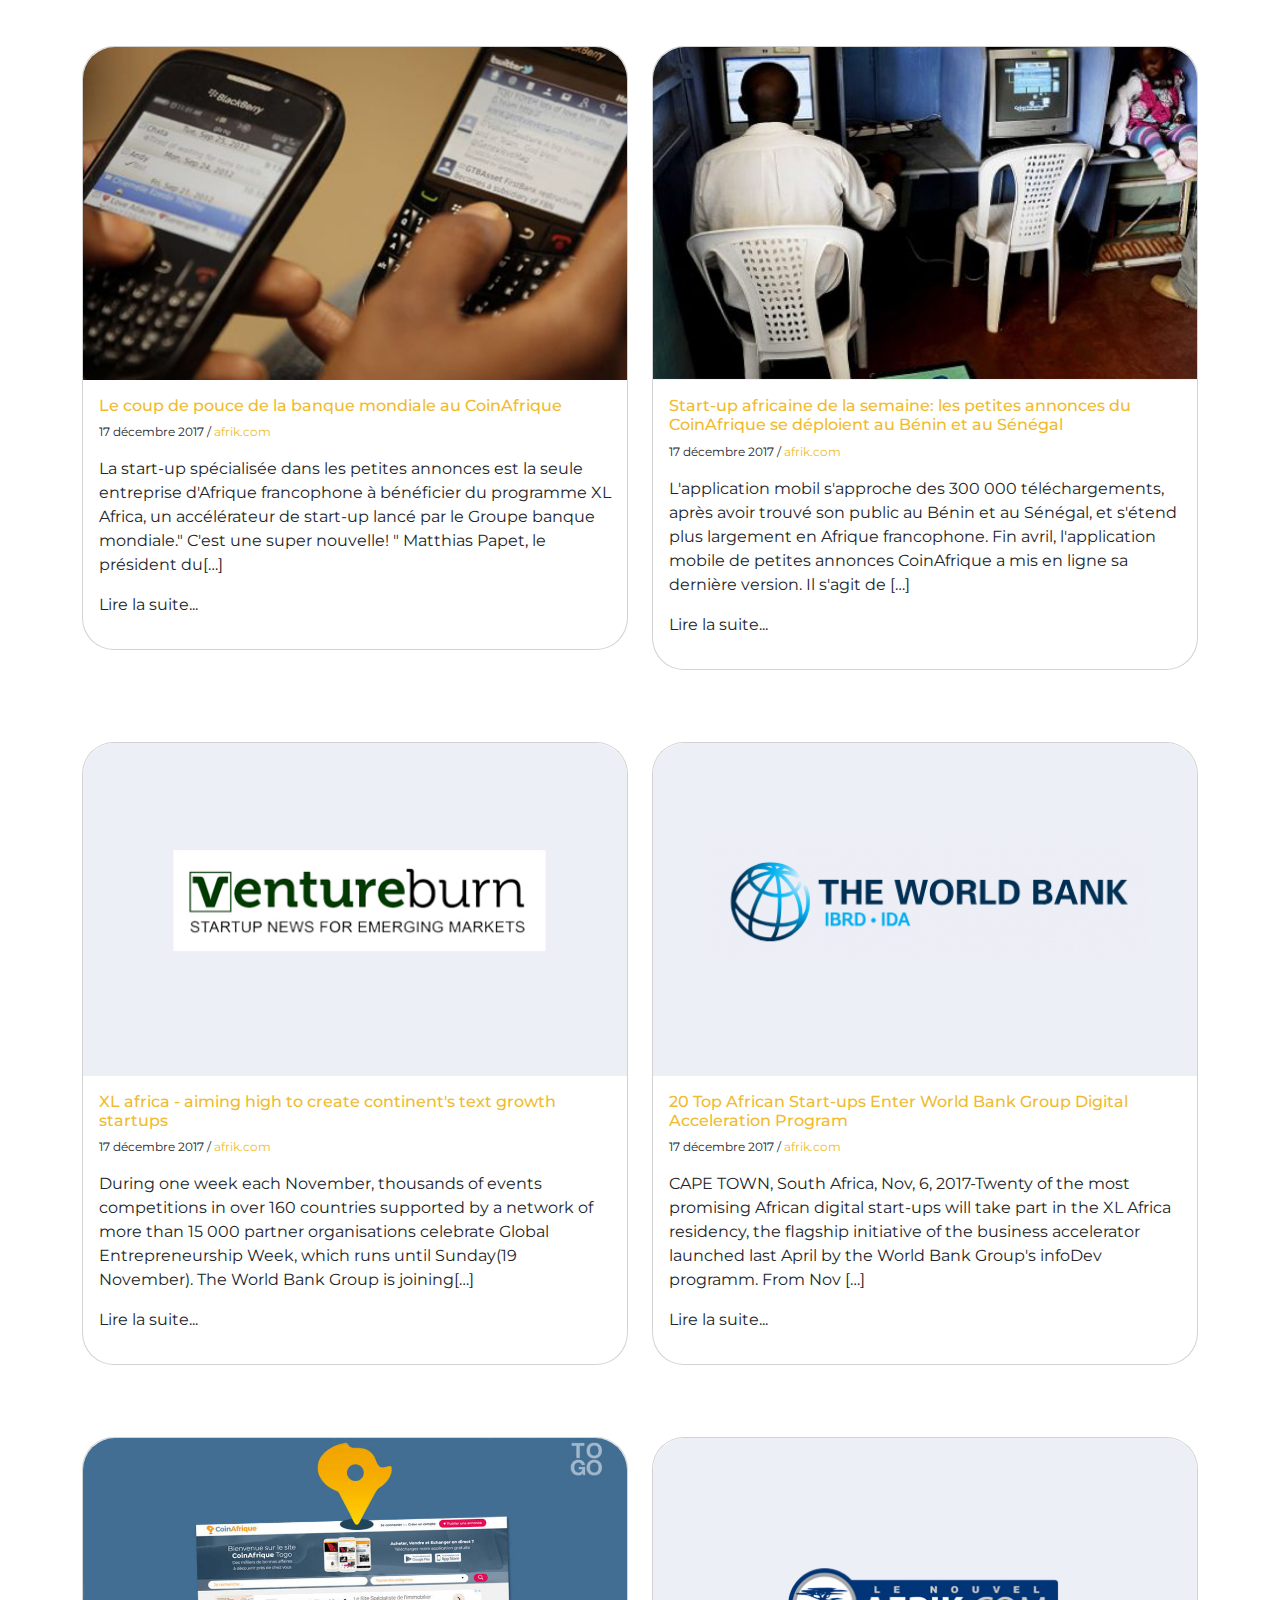
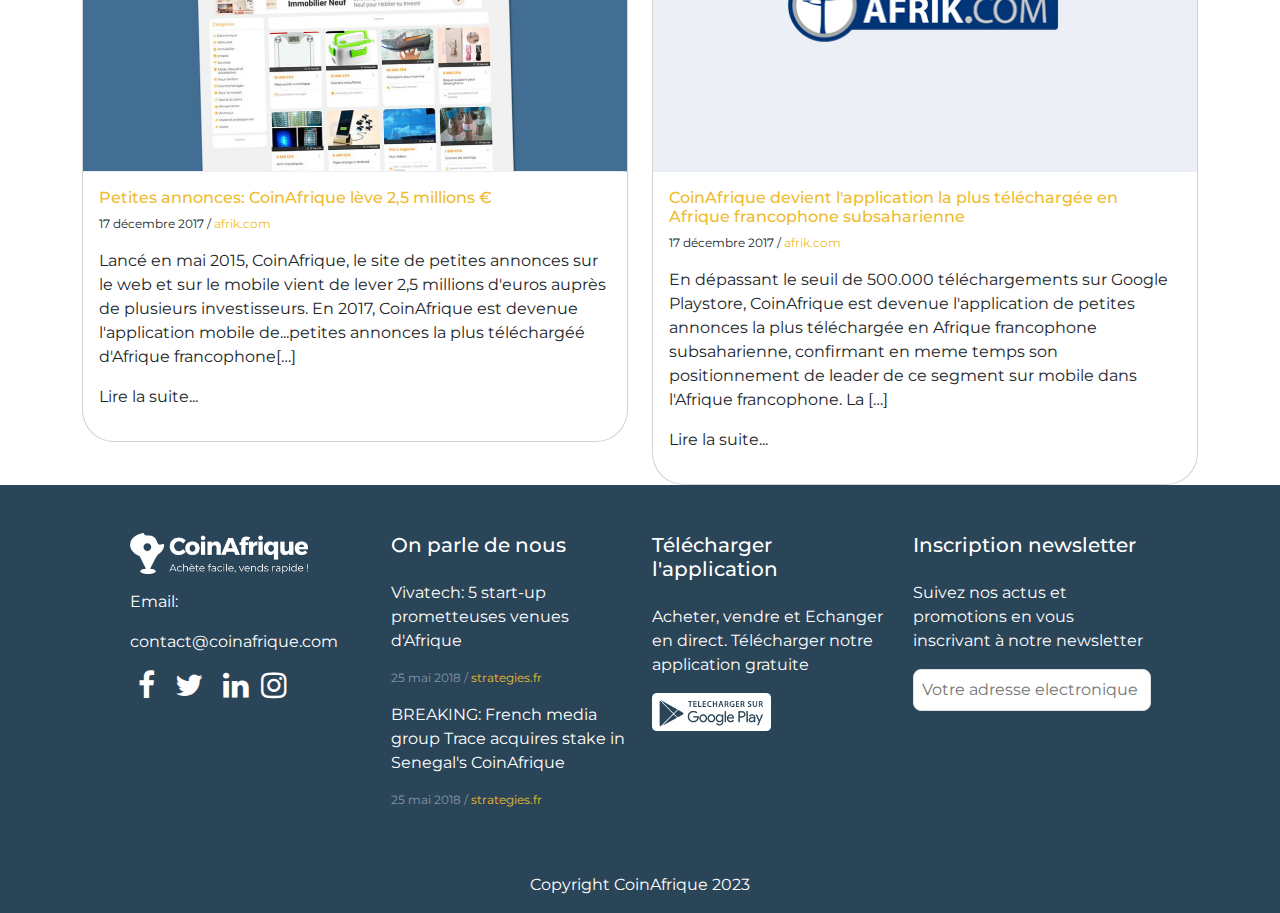
<file: presse.html>
<!DOCTYPE html>
<html lang="en">

<head>
    <meta charset="UTF-8">
    <meta name="viewport" content="width=device-width, initial-scale=1.0">
    <link rel="stylesheet" href="assets/css/bootstrap.css">
    <link href="https://cdn.jsdelivr.net/npm/bootstrap@5.3.2/dist/css/bootstrap.min.css" rel="stylesheet"
        integrity="sha384-T3c6CoIi6uLrA9TneNEoa7RxnatzjcDSCmG1MXxSR1GAsXEV/Dwwykc2MPK8M2HN" crossorigin="anonymous">
    <link rel="stylesheet" href="styles.css">
    <link rel="stylesheet" href="https://cdnjs.cloudflare.com/ajax/libs/font-awesome/4.7.0/css/font-awesome.css"
        integrity="sha512-5A8nwdMOWrSz20fDsjczgUidUBR8liPYU+WymTZP1lmY9G6Oc7HlZv156XqnsgNUzTyMefFTcsFH/tnJE/+xBg=="
        crossorigin="anonymous" referrerpolicy="no-referrer" />
    <title>Presse</title>
</head>

<body>
    <nav class="navbar px-3  fixed-top w-100">
        <div class="container-fluid">
            <a class="navbar-brand" href="#">
                <img src="images/nouveau-Logo_CoinAfrique.png" alt="" class="img-fluid test">
            </a>
            <button class="navbar-toggler" type="button" data-bs-toggle="collapse" data-bs-target="#navbarNav"
                aria-controls="navbarNav" aria-expanded="false" aria-label="Toggle navigation">
                <span class="navbar-toggler-icon"></span>
            </button>
            <div class="collapse navbar-collapse" id="navbarNav">
                <ul class="navbar-nav">
                    <li class="nav-item">
                        <a class="nav-link active" aria-current="page" href="index.html">Home</a>
                    </li>
                    <li class="nav-item">
                        <a class="nav-link" href="presse.html">Presse</a>
                    </li>
                    <li class="nav-item">
                        <a class="nav-link" href="blog.html">Blog</a>
                    </li>
                    <li class="nav-item">
                        <a class="nav-link " href="tutoriels.html">Tutoriels</a>
                    </li>
                    <li class="nav-item">
                        <a class="nav-link " href="contact.html">Contact</a>
                    </li>
                </ul>
            </div>
        </div>


    </nav>
    <section>
        <div class="container-fluid presse-bg mt-5">
            <h1 class="text-white fw-bolder pt-5 pb-5 ms-5">Presse</h1>
        </div>
    </section>
    <section id="presse">
        <div class="container mt-5">
            <div class="row">
                <h1 class="text-center pt-5 pb-5 "><span class="fw-bolder">Coinafrique</span> dans la presse</h1>
            </div>
            <!-- Row -->
            <div class="row gy-4">
                <div class="col-lg-6 ">
                    <div class="card rounded-5">
                        <img src="images/Micosoft4Afrika_260319-696x522.jpg" class="card-img-top  rounded-top-5"
                            alt="...">
                        <div class="card-body">
                            <p class="card-text">
                            <h6>Microsoft soutient les start-ups pour stimuler la croissance économique au Sénégal</h6>
                            <p class="para">22 avril 2019 / <span class="span"> financialafrik.com</span></p>
                            <p>
                                « Microsoft est présent au Sénégal depuis 2007 et continue à investir dans le pays à
                                travers son Initiative 4Afrika lancée en 2013 », a déclaré Muhammad Nabil, Responsable
                                Stratégie Partenaires et Start-ups à Microsoft 4Afrika. « DARAL a été l’un des premiers
                                projets locaux soutenus […]
                                Lire la suite...
                            </p>
                            </p>
                        </div>
                    </div>

                </div>
                <div class="col-lg-6">
                    <div class="card rounded-5">
                        <img src="images/venture-capital-press-coinafrique.jpg" class="card-img-top rounded-top-5"
                            alt="...">
                        <div class="card-body">
                            <p class="card-text">
                            <h6>BREAKING: French media group Trace acquires stake in Senegal’s CoinAfrique</h6>
                            <p class="para">28 novembre 2018 / <span class="span">ventureburn.com</span> </p>
                            <p>
                                Paris-based media group Trace today (14 November) announced that it has acquired an
                                undisclosed stake in Senegalese mobile classified platform CoinAfrique. Today’s
                                announced deal is the third reported deal that the Senegalese startup — which was
                                founded in 2014 and launched in 2015 by Matthias Papet and Eric Genêtre — has […]
                            </p>
                            <p>Lire la suite...</p>
                            </p>
                        </div>
                    </div>
                </div>
            </div>
            <!-- Another row -->
            <div class="row mt-5 gy-4">
                <div class="col-lg-6">
                    <div class="card rounded-5">
                        <img src="images/presse11.jpg" class="card-img-top rounded-top-5" alt="...">
                        <div class="card-body  p-4">
                            <p class="card-text">
                            <h6>CoinAfrique, des petites annonces africaines qui ont le vent en poupe</h6>
                            <p class="para">19 juin 2018 / <span class="span"> rfi.fr</span></p>
                            <p>Avec plus de 650 000 téléchargements de son application gratuite pour Smartphone, 105 000
                                petites annonces et autant de transactions déjà effectuées à ce jour, la jeune pousse
                                CoinAfrique étend aujourd’hui son empire de la petite annonce par mobile dans 17 […]</p>
                            </p>
                            <p>Lire la suite...</p>
                        </div>
                    </div>
                </div>
                <div class="col-lg-6">
                    <div class="card rounded-5">
                        <img src="images/presse10.jpg" class="card-img-top rounded-top-5" alt="...">
                        <div class="card-body ">
                            <p class="card-text">
                            <h6>VivaTech : 5 start-up prometteuses venues d’Afrique</h6>
                            <p class="para">25 mai 2018 / <span class="span">strategies.fr</span> </p>
                            <p>VivaTech, grand salon organisé par Publicis et le groupe les Echos du 24 au 26 mai, met
                                l’accent sur l’Afrique, notamment à travers un espace Afric@Tech. Voici une sélection de
                                cinq start-up, figurant parmi les plus prometteuses. Cette année, le salon […]</p>

                            </p>
                            <p>Lire la suite...</p>
                        </div>
                    </div>
                </div>
            </div>
            <!-- Another row -->
            <div class="row mt-5 gy-4">
                <div class="col-lg-6">
                    <div class="card rounded-5">
                        <img src="images/presse8.jpg" class="card-img-top rounded-top-5" alt="...">
                        <div class="card-body">

                            <h6>CoinAfrique rapproche ses services des populations non connectées en Afrique</h6>
                            <p class="para"> 22 mai 2018 / <span class="span"> cotedivoire-economie.com</span></p>
                            <p class="card-text">
                                Leader des petites annonces en Afrique francophone, la startup CoinAfrique élargit son
                                audience en se rapprochant davantage des populations. Après sa levée de fonds de 2,5
                                millions d’euros auprès de plusieurs investisseurs, elle lance ce jour son service via
                                USSD en […]
                            </p>
                            <p>Lire la suite...</p>
                        </div>
                    </div>
                </div>
                <div class="col-lg-6">
                    <div class="card rounded-5">
                        <img src="images/presse7.jpg" class="card-img-top rounded-top-5" alt="...">
                        <div class="card-body">
                            <h6>CoinAfrique rapproche ses services des populations non connectées en Afrique</h6>
                            <p class="para">22 mai 2018 / <span class="span">cotedivoire-economie.com</span> </p>
                            <p class="card-text">
                                Leader des petites annonces en Afrique francophone, la startup CoinAfrique élargit son
                                audience en se rapprochant davantage des populations. Après sa levée de fonds de 2,5
                                millions d’euros auprès de plusieurs investisseurs, elle lance ce jour son service via
                                USSD en […]
                            </p>
                        </div>
                    </div>
                </div>
            </div>
            <!-- Last row -->
            <div class="row mt-5 gy-4">
                <div class="col-lg-6">
                    <div class="card rounded-5">
                        <img src="images/presse4b.jpg" class="card-img-top rounded-top-5" alt="...">
                        <div class="card-body">
                            <h6>Petites annonces : CoinAfrique lève 2,5 millions €</h6>
                            <p class="para">14 avril 2018 / <span class="span"> republicoftogo.com</span></p>
                            <p class="card-text">
                                Lancé en mai 2015, CoinAfrique, le site de petites annonces sur le Web et sur mobile
                                vient de lever 2,5 millions d’euros auprès de plusieurs investisseurs. En 2017,
                                CoinAfrique est devenue l’application mobile de… petites annonces la plus téléchargée
                                d’Afrique francophone […]
                            </p>
                            <p>Lire la suite...</p>
                        </div>
                    </div>
                </div>
                <div class="col-lg-6">
                    <div class="card rounded-5">
                        <img src="images/presses1.jpg" class="card-img-top rounded-top-5" alt="...">
                        <div class="card-body">
                            <h6>CoinAfrique devient l’application la plus téléchargée en Afrique francophone
                                subsaharienne</h6>
                            <p class="para">17 décembre 2017 / <span class="span"> afrik.com</span></p>
                            <p class="card-text">
                                En dépassant le seuil de 500.000 téléchargements sur Google Playstore, CoinAfrique est
                                devenue l’application de petites annonces la plus téléchargée en Afrique francophone
                                subsaharienne, confirmant en même temps son positionnement de leader de ce segment sur
                                mobile dans l’espace francophone. La […]
                            </p>
                            <p>Lire la suite...</p>
                        </div>
                    </div>
                </div>
            </div>
            <!-- Another row -->
            <div class="row mt-5 gy-4">
                <div class="col-lg-6">
                    <div class="card rounded-5">
                        <img src="images/coinafrique-Application.png" class="card-img-top rounded-top-5" alt="...">
                        <div class="card-body">
                            <h6>APPLICATIONSL'application CoinAfrique réussit une levée de fond de 150 000 dollars</h6>
                            <p class="para">17 décembre 2017 / <span class="span"> afrik.com</span></p>
                            <p class="card-text">
                                Lancée à la mi-2015 par de jeunes talents africains, l'application CoinAfrique qui se
                                décrit comme "Le bon coin mobile africain" est en train de connaitre un franc succès à
                                travers le continent.
                                En effet, elle vient de lever 80 […]
                            </p>
                            <p>Lire la suite...</p>
                        </div>
                    </div>
                </div>
                <div class="col-lg-6">
                    <div class="card rounded-5">
                        <img src="images/presses1 (1).jpg" class="card-img-top rounded-top-5" alt="...">
                        <div class="card-body">
                            <h6>CoinAfrique: 1ère application mobile africaine de petites annonces</h6>
                            <p class="para">17 décembre 2017 / <span class="span"> afrik.com</span></p>
                            <p class="card-text">
                                Deux entrepreneurs passionnés par l'Afrique, Matthias Pepet et Jimmy, ont crée en mai
                                dernier, l'application CoinAfrique. Il s'agit d'une application mobile de petites
                                annonces et de lancement d'appels d'offres en Afrique francophone. Une grande première
                                sur le continent. Grande innovation dans […]
                            </p>
                            <p>Lire la suite...</p>
                        </div>
                    </div>
                </div>
            </div>
            <!-- Another row -->
            <div class="row mt-5 gy-4">
                <div class="col-lg-6">
                    <div class="card rounded-5">
                        <img src="images/presse1b.jpg" class="card-img-top rounded-top-5" alt="...">
                        <div class="card-body">
                            <h6>CoinAfrique veut devenir Leboncoin de l'Afrique francophone</h6>
                            <p class="para">17 décembre 2017 / <span class="span">afrik.com</span> </p>
                            <p class="card-text">
                                La start-up basée au Sénégal vient de lever 2,5 millions d'euros, l'une des plus
                                importantes séries A du continent. Deux ans après son lancement, tout s'accélère pour
                                CoinAfrique. La start-up fondée par Matthias Papet vient de boucler une levée de […]
                            </p>
                            <p>Lire la suite...</p>
                        </div>
                    </div>
                </div>
                <div class="col-lg-6">
                    <div class="card rounded-5">
                        <img src="images/presse2b.jpg" class="card-img-top rounded-top-5" alt="...">
                        <div class="card-body">
                            <h6>CoinAfrique... les petites annonces en ligne voient grand en Afrique</h6>
                            <p class="para">17 décembre 2017 / <span class="span">afrik.com</span> </p>
                            <p class="card-text">
                                Un appartement, une voiture d'occasion, un téléphone portable presque neuf... Il y a
                                quelques années encore, il fallait consulter la rubrique annonces de certains magazines
                                papiers pour 'faire de bonnes affaires'. Avec le numérique, les habitudes de
                                consommation changent […]
                            </p>
                            <p>Lire la suite...</p>
                        </div>
                    </div>
                </div>
            </div>
            <!-- Another row -->
            <div class="row mt-5 gy-4">
                <div class="col-lg-6">
                    <div class="card rounded-5">
                        <img src="images/presse3.jpg" class="card-img-top rounded-top-5" alt="...">
                        <div class="card-body">
                            <h6>Le coup de pouce de la banque mondiale au CoinAfrique</h6>
                            <p class="para">17 décembre 2017 / <span class="span"> afrik.com</span></p>
                            <p class="card-text">
                                La start-up spécialisée dans les petites annonces est la seule entreprise d'Afrique
                                francophone à bénéficier du programme XL Africa, un accélérateur de start-up lancé par
                                le Groupe banque mondiale." C'est une super nouvelle! " Matthias Papet, le président
                                du[…]
                            </p>
                            <p>Lire la suite...</p>
                        </div>
                    </div>
                </div>
                <div class="col-lg-6">
                    <div class="card rounded-5">
                        <img src="images/presse3b.jpg" class="card-img-top rounded-top-5" alt="...">
                        <div class="card-body">
                            <h6>Start-up africaine de la semaine: les petites annonces du CoinAfrique se déploient au
                                Bénin et au Sénégal</h6>
                            <p class="para">17 décembre 2017 / <span class="span">afrik.com</span> </p>
                            <p class="card-text">
                                L'application mobil s'approche des 300 000 téléchargements, après avoir trouvé son
                                public au Bénin et au Sénégal, et s'étend plus largement en Afrique francophone. Fin
                                avril, l'application mobile de petites annonces CoinAfrique a mis en ligne sa dernière
                                version. Il s'agit de […]
                            </p>
                            <p>Lire la suite...</p>
                        </div>
                    </div>
                </div>
            </div>
            <!-- Another row -->
            <div class="row mt-5 gy-4">
                <div class="col-lg-6">
                    <div class="card rounded-5">
                        <img src="images/presse5.jpg" class="card-img-top rounded-top-5" alt="...">
                        <div class="card-body">
                            <h6>XL africa - aiming high to create continent's text growth startups</h6>
                            <p class="para">17 décembre 2017 / <span class="span"> afrik.com</span></p>
                            <p class="card-text">
                                During one week each November, thousands of events competitions in over 160 countries
                                supported by a network of more than 15 000 partner organisations celebrate Global
                                Entrepreneurship Week, which runs until Sunday(19 November). The World Bank Group is
                                joining[…]
                            </p>
                            <p>Lire la suite...</p>
                        </div>
                    </div>
                </div>
                <div class="col-lg-6">
                    <div class="card rounded-5">
                        <img src="images/presse4.jpg" class="card-img-top rounded-top-5" alt="...">
                        <div class="card-body">
                            <h6> 20 Top African Start-ups Enter World Bank Group Digital Acceleration Program</h6>
                            <p class="para">17 décembre 2017 / <span class="span"> afrik.com</span></p>
                            <p class="card-text">
                                CAPE TOWN, South Africa, Nov, 6, 2017-Twenty of the most promising African digital
                                start-ups will take part in the XL Africa residency, the flagship initiative of the
                                business accelerator launched last April by the World Bank Group's infoDev programm.
                                From Nov […]
                            </p>
                            <p>Lire la suite...</p>
                        </div>
                    </div>
                </div>
            </div>
            <!-- Another row -->
            <div class="row mt-5 gy-4">
                <div class="col-lg-6">
                    <div class="card rounded-5">
                        <img src="images/presse4b.jpg" class="card-img-top rounded-top-5" alt="...">
                        <div class="card-body">
                            <h6>Petites annonces: CoinAfrique lève 2,5 millions € </h6>
                            <p class="para">17 décembre 2017 / <span class="span"> afrik.com</span></p>
                            <p class="card-text">
                                Lancé en mai 2015, CoinAfrique, le site de petites annonces sur le web et sur le mobile
                                vient de lever 2,5 millions d'euros auprès de plusieurs investisseurs. En 2017,
                                CoinAfrique est devenue l'application mobile de...petites annonces la plus téléchargéé
                                d'Afrique francophone[…]
                            </p>
                            <p>Lire la suite...</p>
                        </div>
                    </div>
                </div>
                <div class="col-lg-6">
                    <div class="card rounded-5">
                        <img src="images/presses1 (1).jpg" class="card-img-top rounded-top-5" alt="...">
                        <div class="card-body">
                            <h6>CoinAfrique devient l'application la plus téléchargée en Afrique francophone
                                subsaharienne</h6>
                            <p class="para">17 décembre 2017 / <span class="span"> afrik.com</span></p>
                            <p class="card-text">
                                En dépassant le seuil de 500.000 téléchargements sur Google Playstore, CoinAfrique est
                                devenue l'application de petites annonces la plus téléchargée en Afrique francophone
                                subsaharienne, confirmant en meme temps son positionnement de leader de ce segment sur
                                mobile dans l'Afrique francophone. La […]
                            </p>
                            <p>Lire la suite...</p>
                        </div>
                    </div>
                </div>
            </div>

        </div>
    </section>
    <!-- FOOTER -->
    <footer>
        <div class="container">
            <div class="row text-white p-5">
                <div class="col-lg-3">
                    <img src="images/logo-Coin-Afrique_blanc.png" alt="" class="w-75 mb-3">
                    <p>Email:</p>
                    <p>contact@coinafrique.com</p>
                    <div>
                        <i class="fa fa-facebook mx-2" aria-hidden="true"></i>
                        <i class="fa fa-twitter mx-2" aria-hidden="true"></i>
                        <i class="fa fa-linkedin mx-2" aria-hidden="true"></i>
                        <i class="fa fa-instagram " aria-hidden="true"></i>
                    </div>
                </div>
                <!--  -->
                <div class="col-lg-3">
                    <h5 class="mb-4">On parle de nous</h5>
                    <p>Vivatech: 5 start-up prometteuses venues d'Afrique</p>
                    <p class="para2">25 mai 2018 / <span class="span"> strategies.fr</span></p>
                    <p>BREAKING: French media group Trace acquires stake in Senegal's CoinAfrique</p>
                    <p class="para2">25 mai 2018 / <span class="span"> strategies.fr</span></p>
                </div>
                <!--  -->
                <div class="col-lg-3">
                    <h5 class="mb-4">Télécharger l'application</h5>
                    <p>Acheter, vendre et Echanger en direct. Télécharger notre application gratuite</p>
                    <img src="images/Icon_GooglePlay.png" alt="" class="img-fluid w-50">
                </div>
                <!--  -->
                <div class="col-lg-3">
                    <h5 class="mb-4">Inscription newsletter</h5>
                    <p>Suivez nos actus et promotions en vous inscrivant à notre newsletter</p>
                    <input type="text" placeholder="Votre adresse electronique" class="p-2 border rounded-3">

                </div>
            </div>
            <div class="row">
                <p class="text-white text-center">Copyright CoinAfrique 2023</p>
            </div>
        </div>
    </footer>
    <script src="https://cdn.jsdelivr.net/npm/bootstrap@5.3.2/dist/js/bootstrap.bundle.min.js"
        integrity="sha384-C6RzsynM9kWDrMNeT87bh95OGNyZPhcTNXj1NW7RuBCsyN/o0jlpcV8Qyq46cDfL"
        crossorigin="anonymous"></script>
</body>

</html>
</file>
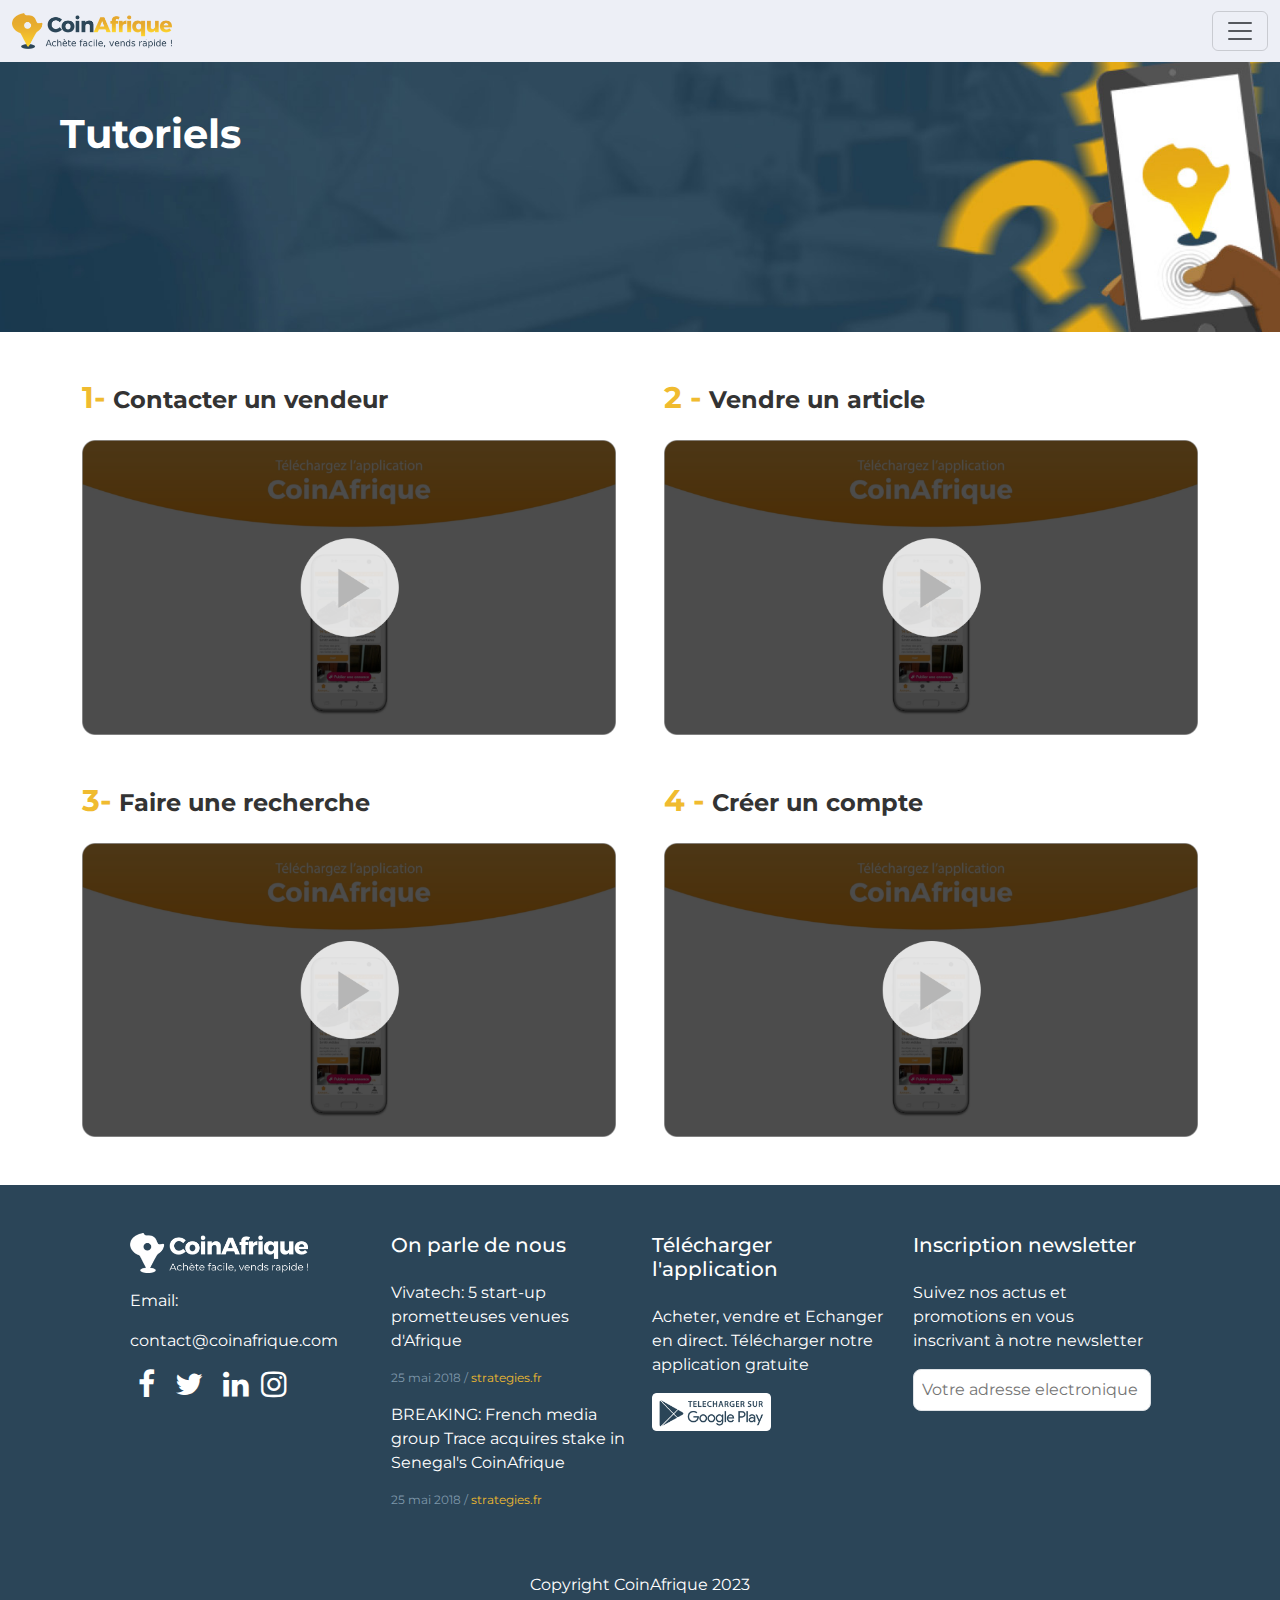
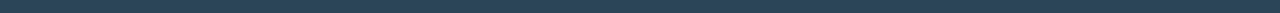
<file: tutoriels.html>
<!DOCTYPE html>
<html lang="en">

<head>
    <meta charset="UTF-8">
    <meta name="viewport" content="width=device-width, initial-scale=1.0">
    <link rel="stylesheet" href="assets/css/bootstrap.css">
    <link href="https://cdn.jsdelivr.net/npm/bootstrap@5.3.2/dist/css/bootstrap.min.css" rel="stylesheet"
        integrity="sha384-T3c6CoIi6uLrA9TneNEoa7RxnatzjcDSCmG1MXxSR1GAsXEV/Dwwykc2MPK8M2HN" crossorigin="anonymous">
    <link rel="stylesheet" href="styles.css">
    <link rel="stylesheet" href="https://cdnjs.cloudflare.com/ajax/libs/font-awesome/4.7.0/css/font-awesome.css"
        integrity="sha512-5A8nwdMOWrSz20fDsjczgUidUBR8liPYU+WymTZP1lmY9G6Oc7HlZv156XqnsgNUzTyMefFTcsFH/tnJE/+xBg=="
        crossorigin="anonymous" referrerpolicy="no-referrer" />
    <title>Tutoriels</title>
</head>

<body>
    <nav class="navbar navbar ">
        <div class="container-fluid">
            <a class="navbar-brand" href="#">
                <img src="images/nouveau-Logo_CoinAfrique.png" alt="" class="img-fluid test">
            </a>
            <button class="navbar-toggler" type="button" data-bs-toggle="collapse" data-bs-target="#navbarNav"
                aria-controls="navbarNav" aria-expanded="false" aria-label="Toggle navigation">
                <span class="navbar-toggler-icon"></span>
            </button>
            <div class="collapse navbar-collapse" id="navbarNav">
                <ul class="navbar-nav">
                    <li class="nav-item">
                        <a class="nav-link active" aria-current="page" href="index.html">Accueil</a>
                    </li>
                    <li class="nav-item">
                        <a class="nav-link" href="a-propos.html">A propos</a>
                    </li>
                    <li class="nav-item">
                        <a class="nav-link" href="blog.html">Blog</a>
                    </li>
                    <li class="nav-item">
                        <a class="nav-link " href="presse.html">Presse</a>
                    </li>
                    <li class="nav-item">
                        <a class="nav-link " href="tutoriels.html">Tutoriels</a>
                    </li>
                    <li class="nav-item">
                        <a class="nav-link " href="contact.html">Contact</a>
                    </li>
                </ul>
            </div>
        </div>


    </nav>
    <!--SECTION TUTOS  -->
    <section id="tut">
        <div class="container-fluid tutos">
            <h1 class="text-white fw-bold pt-5 pb-5 ms-5">Tutoriels</h1>
        </div>
    </section>
    <!--  -->
    <section id="tutos">
        <div class="container mt-5">
            <div class="row gx-5">
                <div class="col-lg-6 col-sm-12">
                    <div class="row justify-content-center align-items-center">

                        <div class="card border-0 rounded-5 ">
                            <h4 style="color:#333333" class="mb-4 fw-bold"><span class="span"
                                    style="font-size: 30px;">1-</span>
                                Contacter un vendeur
                            </h4>
                            <img src="images/video_placeholder.png" alt="">
                        </div>
                    </div>
                </div>
                <div class="col-lg-6 col-sm-12">
                    <div class="row justify-content-center align-items-center">

                        <div class="card border-0  rounded-5">
                            <h4 style="color: #333333;" class="mb-4 fw-bold"><span class="span"
                                    style="font-size: 30px;">2
                                    -</span> Vendre un article</h4>
                            <img src="images/video_placeholder.png" alt="">
                        </div>
                    </div>
                </div>
            </div>
            <!-- Another row -->
            <div class="row gx-5 mt-5">
                <div class="col-lg-6 col-sm-12">
                    <div class="row justify-content-center align-items-center">
                        <div class="card border-0 rounded-5">
                            <h4 style="color: #333333;" class="mb-4 fw-bold"><span class="span"
                                    style="font-size: 30px;">3-</span> Faire une recherche</h4>
                            <img src="images/video_placeholder.png" alt="">
                        </div>
                    </div>
                </div>
                <div class="col-lg-6 col-sm-12">
                    <div class="row justify-content-center align-items-center">

                        <div class="card border-0  rounded-5">
                            <h4 style="color: #333333;" class="mb-4 fw-bold"><span class="span"
                                    style="font-size: 30px;">4
                                    -</span> Créer un compte</h4>
                            <img src="images/video_placeholder.png" alt="">
                        </div>
                    </div>
                </div>
            </div>
        </div>
    </section>

    <!-- FOOTER -->
    <footer class="mt-5">
        <div class="container">
            <div class="row text-white p-5">
                <div class="col-lg-3">
                    <img src="images/logo-Coin-Afrique_blanc.png" alt="" class="w-75 mb-3">
                    <p>Email:</p>
                    <p>contact@coinafrique.com</p>
                    <div>
                        <i class="fa fa-facebook mx-2" aria-hidden="true"></i>
                        <i class="fa fa-twitter mx-2" aria-hidden="true"></i>
                        <i class="fa fa-linkedin mx-2" aria-hidden="true"></i>
                        <i class="fa fa-instagram " aria-hidden="true"></i>
                    </div>
                </div>

                <div class="col-lg-3">
                    <h5 class="mb-4">On parle de nous</h5>
                    <p>Vivatech: 5 start-up prometteuses venues d'Afrique</p>
                    <p class="para2">25 mai 2018 / <span class="span"> strategies.fr</span></p>
                    <p>BREAKING: French media group Trace acquires stake in Senegal's CoinAfrique</p>
                    <p class="para2">25 mai 2018 / <span class="span"> strategies.fr</span></p>
                </div>
                <!--  -->
                <div class="col-lg-3">
                    <h5 class="mb-4">Télécharger l'application</h5>
                    <p>Acheter, vendre et Echanger en direct. Télécharger notre application gratuite</p>
                    <img src="images/Icon_GooglePlay.png" alt="" class="img-fluid w-50">
                </div>

                <div class="col-lg-3">
                    <h5 class="mb-4">Inscription newsletter</h5>
                    <p>Suivez nos actus et promotions en vous inscrivant à notre newsletter</p>
                    <input type="text" placeholder="Votre adresse electronique" class="p-2 border rounded-3">

                </div>
            </div>
            <div class="row">
                <p class="text-white text-center">Copyright CoinAfrique 2023</p>
            </div>
        </div>
    </footer>
    <script src="https://cdn.jsdelivr.net/npm/bootstrap@5.3.2/dist/js/bootstrap.bundle.min.js"
        integrity="sha384-C6RzsynM9kWDrMNeT87bh95OGNyZPhcTNXj1NW7RuBCsyN/o0jlpcV8Qyq46cDfL"
        crossorigin="anonymous"></script>
</body>

</html>
</file>
<file: styles.css>
@import url('https://fonts.googleapis.com/css2?family=Montserrat:ital,wght@0,100;0,200;0,300;0,400;0,500;1,100;1,200;1,300;1,400&display=swap');

* {
    padding: 0;
    margin: 0;
    box-sizing: border-box;
}

body {
    font-family: 'Montserrat', sans-serif;
}

/* Navbar */
.header {
    background-image: url('images/coin-afrique-hero-image.jpg');
    background-size: cover;
    background-position: center;
    background-repeat: no-repeat;
    height: 100vh;
    position: relative;
}

.middle {
    position: absolute;
    top: 50%;
    left: 50%;
    transform: translate(-50%, -50%);
    gap: 50px;

}

.navbar {
    background-color: #EDEFF6;
}

/* A PROPOS */
.a-propos {
    background-image: url('images/banner-apropos.jpg');
    background-size: cover;
    background-position: center;
    background-repeat: no-repeat;
    height: 30vh;
}

/* TEAM */
.team h1 {
    color: #F0BB2F;
}

/* Presse */
.presse-bg {
    background-image: url('images/banner-presse.jpg');
    background-size: cover;
    background-position: center;
    background-repeat: no-repeat;
    height: 35vh;

}

#presse h1 {
    color: #F0BB2F;
}

.card h6,
.span {
    color: #F0BB2F;
}

.span,
.para {
    font-size: 12px;
}

/* Blog */
.blog-bg {
    background-image: url('images/banner-blog.jpg');
    background-size: cover;
    background-position: center;
    background-repeat: no-repeat;
    height: 30vh;
}

.test {
    /* text-wrap: nowrap; */
}

#blog .card {
    height: 500px;
}

.btn-navigation {
    background-color: #2B4558;
    width: 30px;
}

.active {
    background-color: #F0BB2F;
}

.btn-navigation:hover {
    background-color: #F0BB2F;
    cursor: pointer;
}

/* CONTACT */
#contact {
    background-color: #CCC;
}

.btn {
    background-color: #F0BB2F;
}

.contact-bg {
    background-image: url('images/banner-contact.jpg');
    background-size: cover;
    background-position: center center;
    background-repeat: no-repeat;
    height: 30vh;
}

/* Testimony */
#testimony {
    background-image: url('images/fondo-temoignages.jpg');
    background-size: cover;
    background-position: center;
    background-repeat: no-repeat;
    /* height: 100vh; */

}

.testimony-card {
    /* width: 300px; */
}

/* TUTOS */
.tutos {
    background-image: url('images/banner-tutoriels.jpg');
    background-size: cover;
    background-position: center;
    background-repeat: no-repeat;
    height: 30vh;
}

#map {
    background-image: url('images/map.webp');
    background-size: cover;
    background-position: center;
    background-repeat: no-repeat;
    height: 100vh;

}

/* FOOTER */
footer {
    background-color: #2B4558;
}

.fa::before {
    font-size: 30px;
}

.para2 {
    color: #7E97AA;
    font-size: 12px;
}

.header {
    position: relative;
}

.row1 {
    position: absolute;
    top: 50%;
    left: 50%;
    transform: translate(-50%, -50%);
}

.test {
    width: 160px;
}

@media screen and (max-width:952px) {
    .middle {
        flex-wrap: wrap;
    }

    .text {
        font-size: 20px;
    }

    .pays {
        text-align: center;
    }


}
</file>
